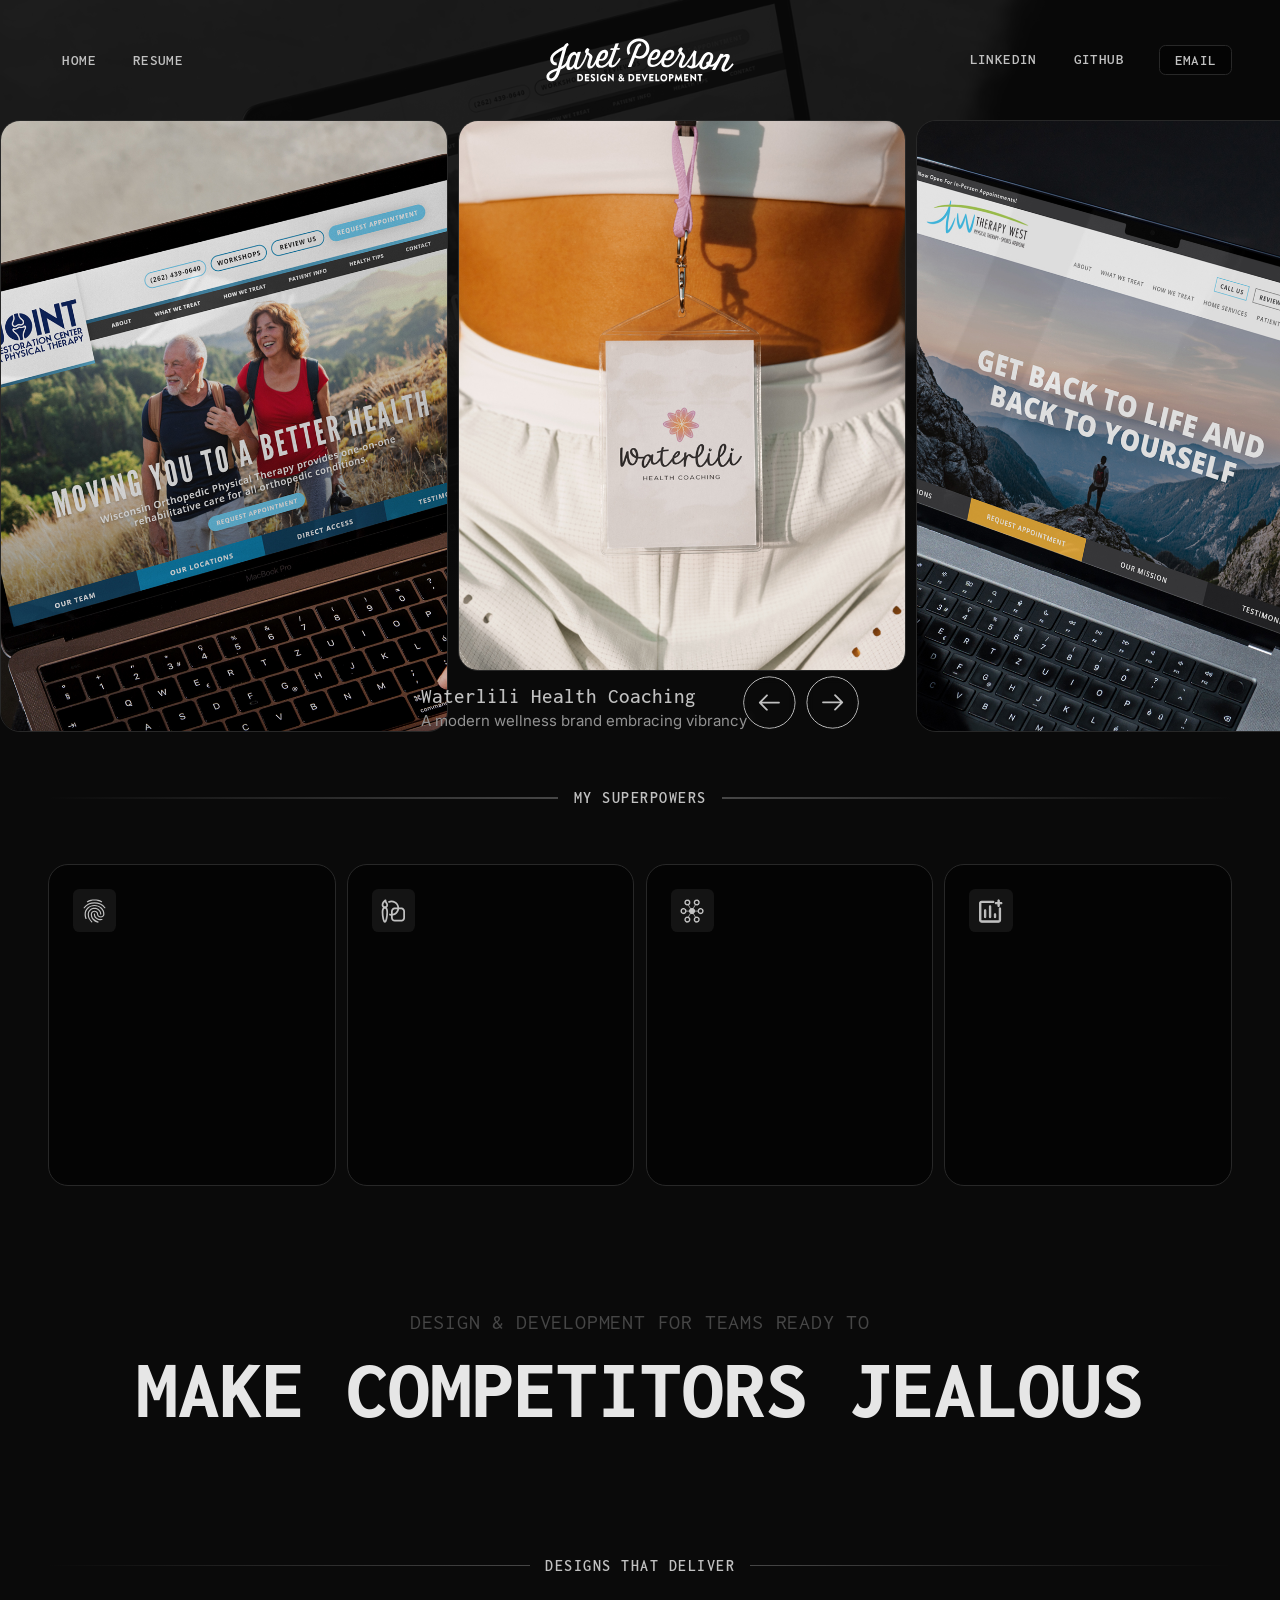
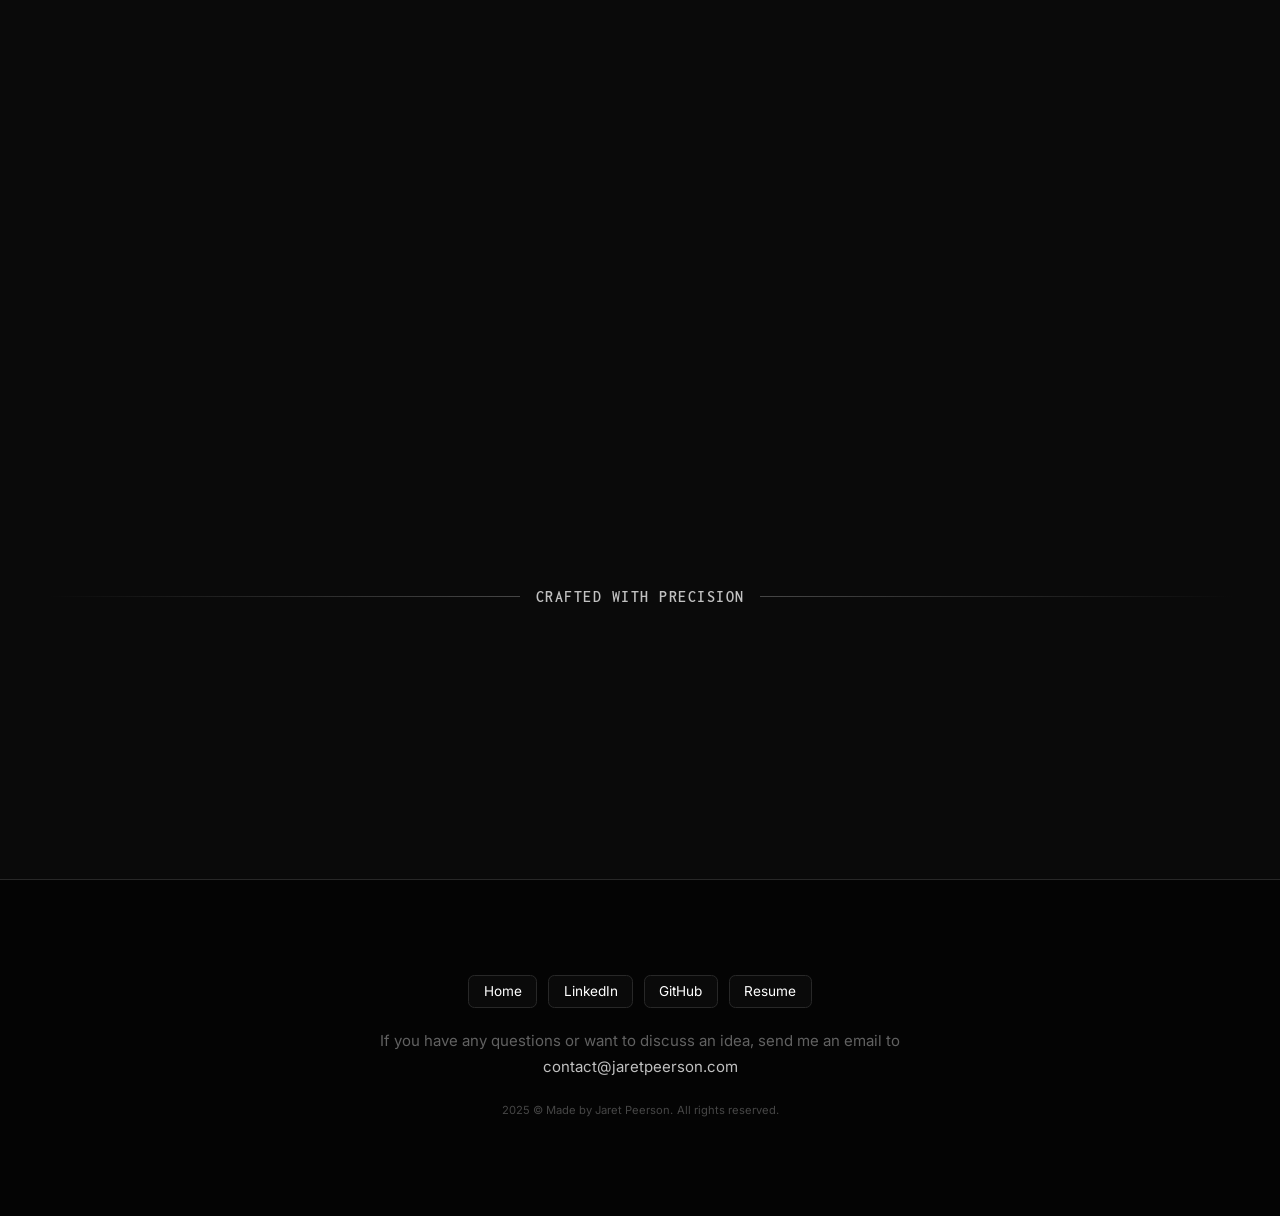
<file: index.html>
<!DOCTYPE html><!--  This site was created in Webflow. https://webflow.com  --><!--  Last Published: Tue Feb 24 2026 16:59:17 GMT+0000 (Coordinated Universal Time)  -->
<html data-wf-page="67d8aaf34e18865a020e48e4" data-wf-site="67d8aaf34e18865a020e48de">
<head>
  <meta charset="utf-8">
  <title>Design &amp; Development by Jaret Peerson</title>
  <meta content="width=device-width, initial-scale=1" name="viewport">
  <meta content="Webflow" name="generator">
  <link href="css/normalize.css" rel="stylesheet" type="text/css">
  <link href="css/webflow.css" rel="stylesheet" type="text/css">
  <link href="css/jarets-portfolio-v4.webflow.css" rel="stylesheet" type="text/css">
  <style>@media (max-width:991px) and (min-width:768px) {html.w-mod-js:not(.w-mod-ix) [data-w-id="6b65f372-4efb-7f6a-f104-8f9667425dfc"] {display:none;width:100vw;height:0px;}html.w-mod-js:not(.w-mod-ix) [data-w-id="a5a15d82-7c76-2c77-df17-9d603f9c5a22"] {opacity:0;-webkit-transform:translate3d(null, -20px, 0) scale3d(1, 1, 1) rotateX(0) rotateY(0) rotateZ(0) skew(0, 0);-moz-transform:translate3d(null, -20px, 0) scale3d(1, 1, 1) rotateX(0) rotateY(0) rotateZ(0) skew(0, 0);-ms-transform:translate3d(null, -20px, 0) scale3d(1, 1, 1) rotateX(0) rotateY(0) rotateZ(0) skew(0, 0);transform:translate3d(null, -20px, 0) scale3d(1, 1, 1) rotateX(0) rotateY(0) rotateZ(0) skew(0, 0);}html.w-mod-js:not(.w-mod-ix) [data-w-id="70f85281-c8c1-6a68-e3d7-8dce0e86618c"] {opacity:0;-webkit-transform:translate3d(null, -20px, 0) scale3d(1, 1, 1) rotateX(0) rotateY(0) rotateZ(0) skew(0, 0);-moz-transform:translate3d(null, -20px, 0) scale3d(1, 1, 1) rotateX(0) rotateY(0) rotateZ(0) skew(0, 0);-ms-transform:translate3d(null, -20px, 0) scale3d(1, 1, 1) rotateX(0) rotateY(0) rotateZ(0) skew(0, 0);transform:translate3d(null, -20px, 0) scale3d(1, 1, 1) rotateX(0) rotateY(0) rotateZ(0) skew(0, 0);}html.w-mod-js:not(.w-mod-ix) [data-w-id="63e8d730-baf9-8ffb-ef8a-da1b67315bc0"] {opacity:0;-webkit-transform:translate3d(null, -20px, 0) scale3d(1, 1, 1) rotateX(0) rotateY(0) rotateZ(0) skew(0, 0);-moz-transform:translate3d(null, -20px, 0) scale3d(1, 1, 1) rotateX(0) rotateY(0) rotateZ(0) skew(0, 0);-ms-transform:translate3d(null, -20px, 0) scale3d(1, 1, 1) rotateX(0) rotateY(0) rotateZ(0) skew(0, 0);transform:translate3d(null, -20px, 0) scale3d(1, 1, 1) rotateX(0) rotateY(0) rotateZ(0) skew(0, 0);}html.w-mod-js:not(.w-mod-ix) [data-w-id="b50bd127-602d-8cf5-675d-a08e29102f1c"] {opacity:0;-webkit-transform:translate3d(null, -20px, 0) scale3d(1, 1, 1) rotateX(0) rotateY(0) rotateZ(0) skew(0, 0);-moz-transform:translate3d(null, -20px, 0) scale3d(1, 1, 1) rotateX(0) rotateY(0) rotateZ(0) skew(0, 0);-ms-transform:translate3d(null, -20px, 0) scale3d(1, 1, 1) rotateX(0) rotateY(0) rotateZ(0) skew(0, 0);transform:translate3d(null, -20px, 0) scale3d(1, 1, 1) rotateX(0) rotateY(0) rotateZ(0) skew(0, 0);}html.w-mod-js:not(.w-mod-ix) [data-w-id="35d1de6b-a2c7-bb7d-41b8-ad80c8bdc08d"] {opacity:0;-webkit-transform:translate3d(null, -20px, 0) scale3d(1, 1, 1) rotateX(0) rotateY(0) rotateZ(0) skew(0, 0);-moz-transform:translate3d(null, -20px, 0) scale3d(1, 1, 1) rotateX(0) rotateY(0) rotateZ(0) skew(0, 0);-ms-transform:translate3d(null, -20px, 0) scale3d(1, 1, 1) rotateX(0) rotateY(0) rotateZ(0) skew(0, 0);transform:translate3d(null, -20px, 0) scale3d(1, 1, 1) rotateX(0) rotateY(0) rotateZ(0) skew(0, 0);}html.w-mod-js:not(.w-mod-ix) [data-w-id="76a4a691-a2e7-88ac-14c5-2759a1ec0266"] {-webkit-transform:translate3d(0, 0px, 0) scale3d(1, 1, 1) rotateX(0deg) rotateY(0deg) rotateZ(0) skew(0, 0);-moz-transform:translate3d(0, 0px, 0) scale3d(1, 1, 1) rotateX(0deg) rotateY(0deg) rotateZ(0) skew(0, 0);-ms-transform:translate3d(0, 0px, 0) scale3d(1, 1, 1) rotateX(0deg) rotateY(0deg) rotateZ(0) skew(0, 0);transform:translate3d(0, 0px, 0) scale3d(1, 1, 1) rotateX(0deg) rotateY(0deg) rotateZ(0) skew(0, 0);transform-style:preserve-3d;}html.w-mod-js:not(.w-mod-ix) [data-w-id="5bef1edd-cf91-d00a-e748-2818e1e23c8a"] {-webkit-transform:translate3d(0, 0px, 0) scale3d(1, 1, 1) rotateX(0deg) rotateY(0deg) rotateZ(0) skew(0, 0);-moz-transform:translate3d(0, 0px, 0) scale3d(1, 1, 1) rotateX(0deg) rotateY(0deg) rotateZ(0) skew(0, 0);-ms-transform:translate3d(0, 0px, 0) scale3d(1, 1, 1) rotateX(0deg) rotateY(0deg) rotateZ(0) skew(0, 0);transform:translate3d(0, 0px, 0) scale3d(1, 1, 1) rotateX(0deg) rotateY(0deg) rotateZ(0) skew(0, 0);transform-style:preserve-3d;}html.w-mod-js:not(.w-mod-ix) [data-w-id="05ae2e23-52ae-af4b-0817-7821b6219ef4"] {opacity:0;-webkit-transform:translate3d(0, -20px, 0) scale3d(1, 1, 1) rotateX(0) rotateY(0) rotateZ(0) skew(0, 0);-moz-transform:translate3d(0, -20px, 0) scale3d(1, 1, 1) rotateX(0) rotateY(0) rotateZ(0) skew(0, 0);-ms-transform:translate3d(0, -20px, 0) scale3d(1, 1, 1) rotateX(0) rotateY(0) rotateZ(0) skew(0, 0);transform:translate3d(0, -20px, 0) scale3d(1, 1, 1) rotateX(0) rotateY(0) rotateZ(0) skew(0, 0);}}@media (max-width:767px) and (min-width:480px) {html.w-mod-js:not(.w-mod-ix) [data-w-id="6b65f372-4efb-7f6a-f104-8f9667425dfc"] {display:none;width:100vw;height:0px;}html.w-mod-js:not(.w-mod-ix) [data-w-id="a5a15d82-7c76-2c77-df17-9d603f9c5a22"] {opacity:0;-webkit-transform:translate3d(null, -20px, 0) scale3d(1, 1, 1) rotateX(0) rotateY(0) rotateZ(0) skew(0, 0);-moz-transform:translate3d(null, -20px, 0) scale3d(1, 1, 1) rotateX(0) rotateY(0) rotateZ(0) skew(0, 0);-ms-transform:translate3d(null, -20px, 0) scale3d(1, 1, 1) rotateX(0) rotateY(0) rotateZ(0) skew(0, 0);transform:translate3d(null, -20px, 0) scale3d(1, 1, 1) rotateX(0) rotateY(0) rotateZ(0) skew(0, 0);}html.w-mod-js:not(.w-mod-ix) [data-w-id="70f85281-c8c1-6a68-e3d7-8dce0e86618c"] {opacity:0;-webkit-transform:translate3d(null, -20px, 0) scale3d(1, 1, 1) rotateX(0) rotateY(0) rotateZ(0) skew(0, 0);-moz-transform:translate3d(null, -20px, 0) scale3d(1, 1, 1) rotateX(0) rotateY(0) rotateZ(0) skew(0, 0);-ms-transform:translate3d(null, -20px, 0) scale3d(1, 1, 1) rotateX(0) rotateY(0) rotateZ(0) skew(0, 0);transform:translate3d(null, -20px, 0) scale3d(1, 1, 1) rotateX(0) rotateY(0) rotateZ(0) skew(0, 0);}html.w-mod-js:not(.w-mod-ix) [data-w-id="63e8d730-baf9-8ffb-ef8a-da1b67315bc0"] {opacity:0;-webkit-transform:translate3d(null, -20px, 0) scale3d(1, 1, 1) rotateX(0) rotateY(0) rotateZ(0) skew(0, 0);-moz-transform:translate3d(null, -20px, 0) scale3d(1, 1, 1) rotateX(0) rotateY(0) rotateZ(0) skew(0, 0);-ms-transform:translate3d(null, -20px, 0) scale3d(1, 1, 1) rotateX(0) rotateY(0) rotateZ(0) skew(0, 0);transform:translate3d(null, -20px, 0) scale3d(1, 1, 1) rotateX(0) rotateY(0) rotateZ(0) skew(0, 0);}html.w-mod-js:not(.w-mod-ix) [data-w-id="b50bd127-602d-8cf5-675d-a08e29102f1c"] {opacity:0;-webkit-transform:translate3d(null, -20px, 0) scale3d(1, 1, 1) rotateX(0) rotateY(0) rotateZ(0) skew(0, 0);-moz-transform:translate3d(null, -20px, 0) scale3d(1, 1, 1) rotateX(0) rotateY(0) rotateZ(0) skew(0, 0);-ms-transform:translate3d(null, -20px, 0) scale3d(1, 1, 1) rotateX(0) rotateY(0) rotateZ(0) skew(0, 0);transform:translate3d(null, -20px, 0) scale3d(1, 1, 1) rotateX(0) rotateY(0) rotateZ(0) skew(0, 0);}html.w-mod-js:not(.w-mod-ix) [data-w-id="35d1de6b-a2c7-bb7d-41b8-ad80c8bdc08d"] {opacity:0;-webkit-transform:translate3d(null, -20px, 0) scale3d(1, 1, 1) rotateX(0) rotateY(0) rotateZ(0) skew(0, 0);-moz-transform:translate3d(null, -20px, 0) scale3d(1, 1, 1) rotateX(0) rotateY(0) rotateZ(0) skew(0, 0);-ms-transform:translate3d(null, -20px, 0) scale3d(1, 1, 1) rotateX(0) rotateY(0) rotateZ(0) skew(0, 0);transform:translate3d(null, -20px, 0) scale3d(1, 1, 1) rotateX(0) rotateY(0) rotateZ(0) skew(0, 0);}html.w-mod-js:not(.w-mod-ix) [data-w-id="76a4a691-a2e7-88ac-14c5-2759a1ec0266"] {-webkit-transform:translate3d(0, 0px, 0) scale3d(1, 1, 1) rotateX(0deg) rotateY(0deg) rotateZ(0) skew(0, 0);-moz-transform:translate3d(0, 0px, 0) scale3d(1, 1, 1) rotateX(0deg) rotateY(0deg) rotateZ(0) skew(0, 0);-ms-transform:translate3d(0, 0px, 0) scale3d(1, 1, 1) rotateX(0deg) rotateY(0deg) rotateZ(0) skew(0, 0);transform:translate3d(0, 0px, 0) scale3d(1, 1, 1) rotateX(0deg) rotateY(0deg) rotateZ(0) skew(0, 0);transform-style:preserve-3d;}html.w-mod-js:not(.w-mod-ix) [data-w-id="5bef1edd-cf91-d00a-e748-2818e1e23c8a"] {-webkit-transform:translate3d(0, 0px, 0) scale3d(1, 1, 1) rotateX(0deg) rotateY(0deg) rotateZ(0) skew(0, 0);-moz-transform:translate3d(0, 0px, 0) scale3d(1, 1, 1) rotateX(0deg) rotateY(0deg) rotateZ(0) skew(0, 0);-ms-transform:translate3d(0, 0px, 0) scale3d(1, 1, 1) rotateX(0deg) rotateY(0deg) rotateZ(0) skew(0, 0);transform:translate3d(0, 0px, 0) scale3d(1, 1, 1) rotateX(0deg) rotateY(0deg) rotateZ(0) skew(0, 0);transform-style:preserve-3d;}html.w-mod-js:not(.w-mod-ix) [data-w-id="05ae2e23-52ae-af4b-0817-7821b6219ef4"] {opacity:0;-webkit-transform:translate3d(0, -20px, 0) scale3d(1, 1, 1) rotateX(0) rotateY(0) rotateZ(0) skew(0, 0);-moz-transform:translate3d(0, -20px, 0) scale3d(1, 1, 1) rotateX(0) rotateY(0) rotateZ(0) skew(0, 0);-ms-transform:translate3d(0, -20px, 0) scale3d(1, 1, 1) rotateX(0) rotateY(0) rotateZ(0) skew(0, 0);transform:translate3d(0, -20px, 0) scale3d(1, 1, 1) rotateX(0) rotateY(0) rotateZ(0) skew(0, 0);}}@media (max-width:479px) {html.w-mod-js:not(.w-mod-ix) [data-w-id="6b65f372-4efb-7f6a-f104-8f9667425dfc"] {display:none;width:100vw;height:0px;}html.w-mod-js:not(.w-mod-ix) [data-w-id="a5a15d82-7c76-2c77-df17-9d603f9c5a22"] {opacity:0;-webkit-transform:translate3d(null, -20px, 0) scale3d(1, 1, 1) rotateX(0) rotateY(0) rotateZ(0) skew(0, 0);-moz-transform:translate3d(null, -20px, 0) scale3d(1, 1, 1) rotateX(0) rotateY(0) rotateZ(0) skew(0, 0);-ms-transform:translate3d(null, -20px, 0) scale3d(1, 1, 1) rotateX(0) rotateY(0) rotateZ(0) skew(0, 0);transform:translate3d(null, -20px, 0) scale3d(1, 1, 1) rotateX(0) rotateY(0) rotateZ(0) skew(0, 0);}html.w-mod-js:not(.w-mod-ix) [data-w-id="70f85281-c8c1-6a68-e3d7-8dce0e86618c"] {opacity:0;-webkit-transform:translate3d(null, -20px, 0) scale3d(1, 1, 1) rotateX(0) rotateY(0) rotateZ(0) skew(0, 0);-moz-transform:translate3d(null, -20px, 0) scale3d(1, 1, 1) rotateX(0) rotateY(0) rotateZ(0) skew(0, 0);-ms-transform:translate3d(null, -20px, 0) scale3d(1, 1, 1) rotateX(0) rotateY(0) rotateZ(0) skew(0, 0);transform:translate3d(null, -20px, 0) scale3d(1, 1, 1) rotateX(0) rotateY(0) rotateZ(0) skew(0, 0);}html.w-mod-js:not(.w-mod-ix) [data-w-id="63e8d730-baf9-8ffb-ef8a-da1b67315bc0"] {opacity:0;-webkit-transform:translate3d(null, -20px, 0) scale3d(1, 1, 1) rotateX(0) rotateY(0) rotateZ(0) skew(0, 0);-moz-transform:translate3d(null, -20px, 0) scale3d(1, 1, 1) rotateX(0) rotateY(0) rotateZ(0) skew(0, 0);-ms-transform:translate3d(null, -20px, 0) scale3d(1, 1, 1) rotateX(0) rotateY(0) rotateZ(0) skew(0, 0);transform:translate3d(null, -20px, 0) scale3d(1, 1, 1) rotateX(0) rotateY(0) rotateZ(0) skew(0, 0);}html.w-mod-js:not(.w-mod-ix) [data-w-id="b50bd127-602d-8cf5-675d-a08e29102f1c"] {opacity:0;-webkit-transform:translate3d(null, -20px, 0) scale3d(1, 1, 1) rotateX(0) rotateY(0) rotateZ(0) skew(0, 0);-moz-transform:translate3d(null, -20px, 0) scale3d(1, 1, 1) rotateX(0) rotateY(0) rotateZ(0) skew(0, 0);-ms-transform:translate3d(null, -20px, 0) scale3d(1, 1, 1) rotateX(0) rotateY(0) rotateZ(0) skew(0, 0);transform:translate3d(null, -20px, 0) scale3d(1, 1, 1) rotateX(0) rotateY(0) rotateZ(0) skew(0, 0);}html.w-mod-js:not(.w-mod-ix) [data-w-id="35d1de6b-a2c7-bb7d-41b8-ad80c8bdc08d"] {opacity:0;-webkit-transform:translate3d(null, -20px, 0) scale3d(1, 1, 1) rotateX(0) rotateY(0) rotateZ(0) skew(0, 0);-moz-transform:translate3d(null, -20px, 0) scale3d(1, 1, 1) rotateX(0) rotateY(0) rotateZ(0) skew(0, 0);-ms-transform:translate3d(null, -20px, 0) scale3d(1, 1, 1) rotateX(0) rotateY(0) rotateZ(0) skew(0, 0);transform:translate3d(null, -20px, 0) scale3d(1, 1, 1) rotateX(0) rotateY(0) rotateZ(0) skew(0, 0);}html.w-mod-js:not(.w-mod-ix) [data-w-id="76a4a691-a2e7-88ac-14c5-2759a1ec0266"] {-webkit-transform:translate3d(0, 0px, 0) scale3d(1, 1, 1) rotateX(0deg) rotateY(0deg) rotateZ(0) skew(0, 0);-moz-transform:translate3d(0, 0px, 0) scale3d(1, 1, 1) rotateX(0deg) rotateY(0deg) rotateZ(0) skew(0, 0);-ms-transform:translate3d(0, 0px, 0) scale3d(1, 1, 1) rotateX(0deg) rotateY(0deg) rotateZ(0) skew(0, 0);transform:translate3d(0, 0px, 0) scale3d(1, 1, 1) rotateX(0deg) rotateY(0deg) rotateZ(0) skew(0, 0);transform-style:preserve-3d;}html.w-mod-js:not(.w-mod-ix) [data-w-id="5bef1edd-cf91-d00a-e748-2818e1e23c8a"] {-webkit-transform:translate3d(0, 0px, 0) scale3d(1, 1, 1) rotateX(0deg) rotateY(0deg) rotateZ(0) skew(0, 0);-moz-transform:translate3d(0, 0px, 0) scale3d(1, 1, 1) rotateX(0deg) rotateY(0deg) rotateZ(0) skew(0, 0);-ms-transform:translate3d(0, 0px, 0) scale3d(1, 1, 1) rotateX(0deg) rotateY(0deg) rotateZ(0) skew(0, 0);transform:translate3d(0, 0px, 0) scale3d(1, 1, 1) rotateX(0deg) rotateY(0deg) rotateZ(0) skew(0, 0);transform-style:preserve-3d;}html.w-mod-js:not(.w-mod-ix) [data-w-id="05ae2e23-52ae-af4b-0817-7821b6219ef4"] {opacity:0;-webkit-transform:translate3d(0, -20px, 0) scale3d(1, 1, 1) rotateX(0) rotateY(0) rotateZ(0) skew(0, 0);-moz-transform:translate3d(0, -20px, 0) scale3d(1, 1, 1) rotateX(0) rotateY(0) rotateZ(0) skew(0, 0);-ms-transform:translate3d(0, -20px, 0) scale3d(1, 1, 1) rotateX(0) rotateY(0) rotateZ(0) skew(0, 0);transform:translate3d(0, -20px, 0) scale3d(1, 1, 1) rotateX(0) rotateY(0) rotateZ(0) skew(0, 0);}}</style>
  <link href="https://fonts.googleapis.com" rel="preconnect">
  <link href="https://fonts.gstatic.com" rel="preconnect" crossorigin="anonymous">
  <script type="text/javascript">!function(o,c){var n=c.documentElement,t=" w-mod-";n.className+=t+"js",("ontouchstart"in o||o.DocumentTouch&&c instanceof DocumentTouch)&&(n.className+=t+"touch")}(window,document);</script>
  <link href="images/favicon.png" rel="shortcut icon" type="image/x-icon">
  <link href="images/webclip.png" rel="apple-touch-icon">
  <script async="" src="https://www.googletagmanager.com/gtag/js?id=G-2CV6S5391K"></script>
  <script type="text/javascript">window.dataLayer = window.dataLayer || [];function gtag(){dataLayer.push(arguments);}gtag('set', 'developer_id.dZGVlNj', true);gtag('js', new Date());gtag('config', 'G-2CV6S5391K');</script>
  <link href="https://fonts.googleapis.com/css2?family=Inconsolata:wght@400;500;600;700;800&family=Inter:wght@300;400;500;600;700&display=swap" rel="stylesheet">
  <style>
  html, body {
    overflow-x: hidden !important;
    width: 100%;
  }
</style>
</head>
<body class="body">
  <div class="w-embed">
    <style>
a {
	color: inherit;
  text-decoration: none;
}
button {
	background-color: unset;
  padding: unset;
  text-align: inherit;
}
.nav-btn span {
  position: relative;
  z-index: 1;
}
.btn-fill {
  clip-path: circle(0% at 50% 50%);
  z-index: 0;
}
.conic-gradient {
  background: conic-gradient(
    #282828 0deg 270deg,
    #464646
  );
}
.rotating-text-heading .dud {
  display: inline; /* allow characters to wrap naturally */
  opacity: 0.3;
  transform: scale(0.9);
}
@media screen and (max-width: 479px) {
  .rotating-text-heading {
    max-width: 14ch; /* adjust based on your desired mobile line length */
  }
}
  .scramble-on-hover {
    cursor: pointer;
    display: inline-block;
    position: relative;
    white-space: pre; /* preserve spaces */
  }
  .scramble-char {
    display: inline-block;
  }
  .tech-stack-mouse-animation-image {
    width: 1px;
    height: 1px;
    top: 0;
    left: 0;
    position: absolute;
    visibility: hidden;
    pointer-events: none;
}
</style>
  </div>
  <div class="hero-background">
    <div class="hero-gradient"></div><img src="images/Joint-Restoration-Macbook-Pro-DD-E03-Mockup-background-web.webp" loading="eager" fetchpriority="high" sizes="100vw" srcset="images/Joint-Restoration-Macbook-Pro-DD-E03-Mockup-background-web-p-500.webp 500w, images/Joint-Restoration-Macbook-Pro-DD-E03-Mockup-background-web-p-800.webp 800w, images/Joint-Restoration-Macbook-Pro-DD-E03-Mockup-background-web-p-1080.webp 1080w, images/Joint-Restoration-Macbook-Pro-DD-E03-Mockup-background-web.webp 1600w" alt="Background image of Joint Restoration Center website." class="image-background">
  </div>
  <div data-w-id="6b65f372-4efb-7f6a-f104-8f9667425dfc" class="nav-menu-full">
    <div class="nav-menu-full-contain">
      <div class="nav-menu-full-items">
        <a data-w-id="a5a15d82-7c76-2c77-df17-9d603f9c5a22" href="index.html" aria-current="page" class="nav-menu-full-link-1 w--current">Home</a>
        <a data-w-id="70f85281-c8c1-6a68-e3d7-8dce0e86618c" href="#" class="nav-menu-full-link-2">Case Studies</a>
        <a data-w-id="63e8d730-baf9-8ffb-ef8a-da1b67315bc0" href="documents/Jaret_Peerson_Resume_2026.pdf" target="_blank" class="nav-menu-full-link-3">Resume</a>
        <a data-w-id="b50bd127-602d-8cf5-675d-a08e29102f1c" href="https://www.linkedin.com/in/jaret-peerson/" target="_blank" class="nav-menu-full-link-4">LinkedIn</a>
        <a data-w-id="05ae2e23-52ae-af4b-0817-7821b6219ef4" href="https://github.com/jaretpeerson" target="_blank" class="nav-menu-full-link-6">GitHub</a>
        <a data-w-id="35d1de6b-a2c7-bb7d-41b8-ad80c8bdc08d" href="mailto:contact@jaretpeerson.com?subject=Re%3A%20Site%20Inquiry" class="nav-menu-full-link-5">Email</a>
      </div>
    </div>
    <div class="nav-menu-full-main-bg"></div>
  </div>
  <div data-w-id="6dea3d26-bea4-eca7-4191-0bcb89c49ec8" class="nav-hamburger-button">
    <div data-w-id="76a4a691-a2e7-88ac-14c5-2759a1ec0266" class="nav-hamburger-line-top"></div>
    <div data-w-id="5bef1edd-cf91-d00a-e748-2818e1e23c8a" class="nav-hamburger-line-bottom"></div>
  </div>
  <div class="max-width-wrapper">
    <div data-animation="default" data-collapse="medium" data-duration="400" data-easing="ease" data-easing2="ease" role="banner" class="navbar w-nav">
      <nav role="navigation" class="nav-left w-nav-menu">
        <a href="index.html" aria-current="page" class="nav-item scramble-on-hover w-nav-link w--current">Home</a>
        <a href="#" class="nav-item scramble-on-hover case-studies w-nav-link">Case Studies</a>
        <a href="documents/Jaret_Peerson_Resume_2026.pdf" target="_blank" class="nav-item scramble-on-hover w-nav-link">Resume</a>
      </nav>
      <nav role="navigation" class="nav-right w-nav-menu">
        <a href="https://www.linkedin.com/in/jaret-peerson/" target="_blank" class="nav-item scramble-on-hover w-nav-link">Linkedin</a>
        <a href="https://github.com/jaretpeerson" target="_blank" class="nav-item scramble-on-hover w-nav-link">GitHub</a>
        <a href="mailto:contact@jaretpeerson.com?subject=Re%3A%20Site%20Inquiry" class="nav-item with-border scramble-on-hover w-nav-link">Email</a>
      </nav>
      <a href="index.html" aria-current="page" class="link-block w-inline-block w--current"><img src="images/JaretPeerson_Logo_2026-White.svg" loading="lazy" alt="Logo for Jaret Peerson Design and Development" class="image-5"></a>
    </div>
  </div>
  <div class="carousel-wrapper">
    <div class="carousel-nav-wrapper">
      <div class="container-arrows">
        <div class="nav-btn prev"><img src="images/Circle-Arrow-Icon.svg" loading="lazy" alt="Circle Arrow Icon" class="arrow-img-prev">
          <div class="btn-fill"></div>
        </div>
        <div class="nav-btn next"><img src="images/Circle-Arrow-Icon.svg" loading="lazy" alt="Circle Arrow Icon" class="arrow-img-next">
          <div class="btn-fill"></div>
        </div>
      </div>
      <div class="carousel-info">
        <h2 class="carousel-title">Waterlili Health Coaching</h2>
        <p class="carousel-description">A modern wellness brand embracing vibrancy</p>
      </div>
    </div>
    <div class="carousel-track">
      <div class="carousel-item"><img src="images/Joint-Restoration-Macbook-Pro-DD-E03-Mockup_web.webp" loading="lazy" sizes="100vw" srcset="images/Joint-Restoration-Macbook-Pro-DD-E03-Mockup_web-p-500.webp 500w, images/Joint-Restoration-Macbook-Pro-DD-E03-Mockup_web-p-800.webp 800w, images/Joint-Restoration-Macbook-Pro-DD-E03-Mockup_web-p-1080.webp 1080w, images/Joint-Restoration-Macbook-Pro-DD-E03-Mockup_web.webp 1400w" alt="A laptop screen showing the homepage of Joint Restoration Center &amp; Physical Therapy. The site features a large image of an older couple hiking, with bold white text reading “Moving You to a Better Health.” Navigation options and call-to-action buttons are visible at the top and bottom of the screen." class="carousel-image"></div>
      <div class="carousel-item active"><img src="images/MM_Badge_BD-SPRT-01-Waterlili-2-web.webp" loading="lazy" sizes="100vw" srcset="images/MM_Badge_BD-SPRT-01-Waterlili-2-web-p-500.webp 500w, images/MM_Badge_BD-SPRT-01-Waterlili-2-web-p-800.webp 800w, images/MM_Badge_BD-SPRT-01-Waterlili-2-web-p-1080.webp 1080w, images/MM_Badge_BD-SPRT-01-Waterlili-2-web.webp 1400w" alt="Close-up of a lanyard badge for Waterlili Health Coaching resting against the waist of a woman dressed in white athletic wear. The badge features a colorful lotus-style logo and brand name, with the person seated cross-legged in a relaxed pose." class="carousel-image"></div>
      <div class="carousel-item"><img src="images/MM_Laptop_LT-BEA-02-copy-2-web.webp" loading="lazy" sizes="100vw" srcset="images/MM_Laptop_LT-BEA-02-copy-2-web-p-500.webp 500w, images/MM_Laptop_LT-BEA-02-copy-2-web-p-800.webp 800w, images/MM_Laptop_LT-BEA-02-copy-2-web-p-1080.webp 1080w, images/MM_Laptop_LT-BEA-02-copy-2-web.webp 1400w" alt="Laptop screen showing the homepage of Therapy West Physical Therapy. The page features a large hero image of a hiker standing on a mountain ridge with bold white text saying “Get Back to Life and Back to Yourself.” Navigation links and call-to-action buttons are visible at the top and bottom of the page." class="carousel-image"></div>
      <div class="carousel-item"><img src="images/FORMAT_EDEN_IPAD_01-copy-2-web.webp" loading="lazy" sizes="100vw" srcset="images/FORMAT_EDEN_IPAD_01-copy-2-web-p-500.webp 500w, images/FORMAT_EDEN_IPAD_01-copy-2-web-p-800.webp 800w, images/FORMAT_EDEN_IPAD_01-copy-2-web-p-1080.webp 1080w, images/FORMAT_EDEN_IPAD_01-copy-2-web.webp 1400w" alt="A tablet resting on a tree stump, displaying the Amber Hill Therapy Centers website. The page invites users to schedule an evaluation and features several photos of people engaged in physical therapy exercises. The top navigation bar includes links for scheduling, locations, and services." class="carousel-image"></div>
      <div class="carousel-item"><img src="images/Bendito_Mockup-OTv1-iPhone-02-web.webp" loading="lazy" sizes="100vw" srcset="images/Bendito_Mockup-OTv1-iPhone-02-web-p-500.webp 500w, images/Bendito_Mockup-OTv1-iPhone-02-web-p-800.webp 800w, images/Bendito_Mockup-OTv1-iPhone-02-web-p-1080.webp 1080w, images/Bendito_Mockup-OTv1-iPhone-02-web.webp 1400w" alt="A hand holding a smartphone displaying the Joint Restoration Center &amp; Physical Therapy’s Health &amp; Wellness Newsletter. The screen shows a bold headline, a “Request Appointment” button, and a preview of an article titled “The Impact of a Shoulder Injury.”" class="carousel-image"></div>
      <div class="carousel-item"><img src="images/FORMAT_EDEN_02_BUSINESSCARD_07-waterlili-web.webp" loading="lazy" sizes="100vw" srcset="images/FORMAT_EDEN_02_BUSINESSCARD_07-waterlili-web-p-500.webp 500w, images/FORMAT_EDEN_02_BUSINESSCARD_07-waterlili-web-p-800.webp 800w, images/FORMAT_EDEN_02_BUSINESSCARD_07-waterlili-web-p-1080.webp 1080w, images/FORMAT_EDEN_02_BUSINESSCARD_07-waterlili-web.webp 1400w" alt="A textured business card for Lili Maxwell, Health Coach, resting on large green leaves. The card features her contact information and a colorful overlapping flower logo in the top right corner." class="carousel-image"></div>
      <div class="carousel-item"><img src="images/MM_Tablet_TB-CRT2-07-Joint-Restoration-Social-Series-Mock-Up-web2.webp" loading="lazy" sizes="100vw" srcset="images/MM_Tablet_TB-CRT2-07-Joint-Restoration-Social-Series-Mock-Up-web2-p-500.webp 500w, images/MM_Tablet_TB-CRT2-07-Joint-Restoration-Social-Series-Mock-Up-web2-p-800.webp 800w, images/MM_Tablet_TB-CRT2-07-Joint-Restoration-Social-Series-Mock-Up-web2-p-1080.webp 1080w, images/MM_Tablet_TB-CRT2-07-Joint-Restoration-Social-Series-Mock-Up-web2.webp 1400w" alt="Tablet screen showing a grid of social media posts from Joint Restoration Center. The posts include health tips, community events, lighthearted content like a mummy music joke, information on injury prevention, sports therapy, ultrasound services, and child speech therapy. The design features a navy and blue color scheme with photography and bold typography." class="carousel-image"></div>
    </div>
  </div>
  <div class="max-width-wrapper">
    <div class="mobile-slider-wrapper">
      <div data-delay="2000" data-animation="fade" class="mobile-slider w-slider" data-autoplay="true" data-easing="ease" data-hide-arrows="false" data-disable-swipe="false" data-autoplay-limit="0" data-nav-spacing="3" data-duration="500" data-infinite="true">
        <div class="mask w-slider-mask">
          <div data-paragraph="A welcoming site built for patient trust" data-heading="Joint Restoration Center" class="slide-1 w-slide"></div>
          <div data-paragraph="A modern wellness brand embracing vibrancy" data-heading="Waterlili Health Coaching" class="slide-2 w-slide"></div>
          <div data-paragraph="A site that embodies the path to recovery" data-heading="Therapy West" class="slide-3 w-slide"></div>
          <div data-paragraph="A vibrant careers page to attract top talent" data-heading="Amber Hill" class="slide-4 w-slide"></div>
          <div data-paragraph="Helpful health tips, right at user&#x27;s fingertips" data-heading="Joint Restoration Center" class="slide-7 w-slide"></div>
          <div data-paragraph="Business cards that reflect mindful simplicity" data-heading="Waterlili Health Coaching" class="slide-5 w-slide"></div>
          <div data-paragraph="Educational content designed to engage" data-heading="Joint Restoration Center" class="slide-6 w-slide"></div>
        </div>
        <div class="w-slider-arrow-left">
          <div class="icon w-icon-slider-left"></div>
        </div>
        <div class="w-slider-arrow-right">
          <div class="icon-2 w-icon-slider-right"></div>
        </div>
        <div class="slide-nav w-slider-nav w-round"></div>
      </div>
      <div class="mobile-slider-info">
        <h2 class="mobile-slider-info-heading">Heading</h2>
        <p class="mobile-slider-info-paragraph">Lorem ipsum dolor sit amet, consectetur adipiscing elit. </p>
      </div>
    </div>
    <div class="supepowers-wrapper">
      <div data-w-id="805d2c1b-88ae-c2e3-b226-b1eea0a4a242" class="section-title">
        <div class="gradient-line-left"></div>
        <div class="section-header scramble-on-hover">My Superpowers</div>
        <div class="gradient-line-right"></div>
      </div>
      <div class="superpowers-grid">
        <div data-w-id="ae9b20af-02da-c527-87ed-7fb73ef43b6c" class="superpowers-box">
          <div class="superpowers-icon-background"><img src="images/fingerprint.svg" loading="lazy" alt="Fingerprint icon" class="superpowers-icon"></div>
          <div data-w-id="df826c9d-8e3a-69ea-7ba1-90633f360e0b" style="opacity:0;-webkit-transform:translate3d(0, 20px, 0) scale3d(1, 1, 1) rotateX(0) rotateY(0) rotateZ(0) skew(0, 0);-moz-transform:translate3d(0, 20px, 0) scale3d(1, 1, 1) rotateX(0) rotateY(0) rotateZ(0) skew(0, 0);-ms-transform:translate3d(0, 20px, 0) scale3d(1, 1, 1) rotateX(0) rotateY(0) rotateZ(0) skew(0, 0);transform:translate3d(0, 20px, 0) scale3d(1, 1, 1) rotateX(0) rotateY(0) rotateZ(0) skew(0, 0)" class="superpowers-info">
            <h1 class="superpowers-heading">Brand Identity</h1>
            <p class="superpowers-text">Magnetic branding packages, including logos, typography, color palettes, and voice, built for lasting recognition.</p>
          </div>
        </div>
        <div class="superpowers-box">
          <div class="superpowers-icon-background"><img src="images/design-tools.svg" loading="lazy" alt="Arts icon" class="superpowers-icon"></div>
          <div data-w-id="f0b1350d-9c41-2237-f8f3-b354372947c0" style="opacity:0;-webkit-transform:translate3d(0, 20px, 0) scale3d(1, 1, 1) rotateX(0) rotateY(0) rotateZ(0) skew(0, 0);-moz-transform:translate3d(0, 20px, 0) scale3d(1, 1, 1) rotateX(0) rotateY(0) rotateZ(0) skew(0, 0);-ms-transform:translate3d(0, 20px, 0) scale3d(1, 1, 1) rotateX(0) rotateY(0) rotateZ(0) skew(0, 0);transform:translate3d(0, 20px, 0) scale3d(1, 1, 1) rotateX(0) rotateY(0) rotateZ(0) skew(0, 0)" class="superpowers-info">
            <h1 class="superpowers-heading">Front-End Design</h1>
            <p class="superpowers-text">Engaging websites, templates, and design systems that enhance usability, streamline workflows, and retain consistency.</p>
          </div>
        </div>
        <div class="superpowers-box">
          <div class="superpowers-icon-background"><img src="images/network.svg" loading="lazy" alt="Network icon" class="superpowers-icon"></div>
          <div data-w-id="0c9fed5e-0510-17b2-6655-2f3be2a37138" style="opacity:0;-webkit-transform:translate3d(0, 20px, 0) scale3d(1, 1, 1) rotateX(0) rotateY(0) rotateZ(0) skew(0, 0);-moz-transform:translate3d(0, 20px, 0) scale3d(1, 1, 1) rotateX(0) rotateY(0) rotateZ(0) skew(0, 0);-ms-transform:translate3d(0, 20px, 0) scale3d(1, 1, 1) rotateX(0) rotateY(0) rotateZ(0) skew(0, 0);transform:translate3d(0, 20px, 0) scale3d(1, 1, 1) rotateX(0) rotateY(0) rotateZ(0) skew(0, 0)" class="superpowers-info">
            <h1 class="superpowers-heading">Marketing Campaigns</h1>
            <p class="superpowers-text">Print, digital, and social campaigns that drive engagement, generate leads, and amplify brand visibility.</p>
          </div>
        </div>
        <div class="superpowers-box">
          <div class="superpowers-icon-background"><img src="images/chart.svg" loading="lazy" alt="Graphs icon" class="superpowers-icon"></div>
          <div data-w-id="4e81ac4c-c717-5f37-4986-77aa59c29953" style="opacity:0;-webkit-transform:translate3d(0, 20px, 0) scale3d(1, 1, 1) rotateX(0) rotateY(0) rotateZ(0) skew(0, 0);-moz-transform:translate3d(0, 20px, 0) scale3d(1, 1, 1) rotateX(0) rotateY(0) rotateZ(0) skew(0, 0);-ms-transform:translate3d(0, 20px, 0) scale3d(1, 1, 1) rotateX(0) rotateY(0) rotateZ(0) skew(0, 0);transform:translate3d(0, 20px, 0) scale3d(1, 1, 1) rotateX(0) rotateY(0) rotateZ(0) skew(0, 0)" class="superpowers-info">
            <h1 class="superpowers-heading">Performance Tracking</h1>
            <p class="superpowers-text">Dashboards, insights, and A/B testing that track engagement, predict trends, and maximize conversion rates.</p>
          </div>
        </div>
      </div>
    </div>
    <div class="rotating-text-wrapper">
      <div class="rotating-text-accent">Design &amp; Development FOR TEAMS READY TO</div>
      <h1 class="rotating-text-heading">Make Competitors Jealous</h1>
    </div>
    <div class="rotating-text-wrapper-mobile">
      <div class="rotating-text-accent">Design &amp; Development FOR TEAMS READY TO</div>
      <h1 class="rotating-text-heading-mobile">Make<br>Competitors<br>Jealous</h1>
    </div>
    <div class="case-studies-grid-wrapper">
      <div class="section-title">
        <div class="gradient-line-left"></div>
        <div class="section-header scramble-on-hover">Designs That Deliver</div>
        <div class="gradient-line-right"></div>
      </div>
      <div class="case-studies-grid">
        <div data-w-id="8afb1021-0128-d24a-b570-a486e77f544f" style="opacity:0;-webkit-transform:translate3d(0, 20px, 0) scale3d(1, 1, 1) rotateX(0) rotateY(0) rotateZ(0) skew(0, 0);-moz-transform:translate3d(0, 20px, 0) scale3d(1, 1, 1) rotateX(0) rotateY(0) rotateZ(0) skew(0, 0);-ms-transform:translate3d(0, 20px, 0) scale3d(1, 1, 1) rotateX(0) rotateY(0) rotateZ(0) skew(0, 0);transform:translate3d(0, 20px, 0) scale3d(1, 1, 1) rotateX(0) rotateY(0) rotateZ(0) skew(0, 0)" class="case-studies-box">
          <div data-delay="4000" data-animation="fade" class="case-study-slider mask-2 w-slider" data-autoplay="false" data-easing="ease" data-hide-arrows="false" data-disable-swipe="false" data-autoplay-limit="0" data-nav-spacing="3" data-duration="500" data-infinite="true">
            <div class="mask-2 w-slider-mask">
              <div class="slide-8 w-slide"></div>
              <div class="slide-9 w-slide"></div>
              <div class="slide-10 w-slide"></div>
              <div class="slide-11 w-slide"></div>
              <div class="slide-12 w-slide"></div>
            </div>
            <div class="w-slider-arrow-left">
              <div class="icon-3 w-icon-slider-left"></div>
            </div>
            <div class="w-slider-arrow-right">
              <div class="icon-4 w-icon-slider-right"></div>
            </div>
            <div class="slide-nav-2 w-slider-nav w-round"></div>
          </div>
          <div class="case-studies-info">
            <h1 class="case-study-heading">Joint Restoration Center</h1>
            <p class="case-study-text">Designed marketing campaigns across web, social, print, and email, simplifying medical messaging to boost engagement.</p>
            <a href="joint-restoration-center.html" class="case-study-button w-button">View Case Study</a>
          </div>
        </div>
        <div data-w-id="754489f3-cdfe-6a83-5f7e-227b97f1fd27" style="opacity:0;-webkit-transform:translate3d(0, 20px, 0) scale3d(1, 1, 1) rotateX(0) rotateY(0) rotateZ(0) skew(0, 0);-moz-transform:translate3d(0, 20px, 0) scale3d(1, 1, 1) rotateX(0) rotateY(0) rotateZ(0) skew(0, 0);-ms-transform:translate3d(0, 20px, 0) scale3d(1, 1, 1) rotateX(0) rotateY(0) rotateZ(0) skew(0, 0);transform:translate3d(0, 20px, 0) scale3d(1, 1, 1) rotateX(0) rotateY(0) rotateZ(0) skew(0, 0)" class="case-studies-box">
          <div data-delay="4000" data-animation="fade" class="case-study-slider mask-2 w-slider" data-autoplay="false" data-easing="ease" data-hide-arrows="false" data-disable-swipe="false" data-autoplay-limit="0" data-nav-spacing="3" data-duration="500" data-infinite="true">
            <div class="mask-2 w-slider-mask">
              <div class="slide-20 w-slide"></div>
              <div class="slide-23 w-slide"></div>
              <div class="slide-24 w-slide"></div>
              <div class="slide-25 w-slide"></div>
              <div class="slide-26 w-slide"></div>
            </div>
            <div class="w-slider-arrow-left">
              <div class="icon-3 w-icon-slider-left"></div>
            </div>
            <div class="w-slider-arrow-right">
              <div class="icon-4 w-icon-slider-right"></div>
            </div>
            <div class="slide-nav-2 w-slider-nav w-round"></div>
          </div>
          <div class="case-studies-info">
            <h1 class="case-study-heading">Waterlili Health Coaching</h1>
            <p class="case-study-text">Developed a cohesive brand identity helping the brand build trust and stand out in the competitive health coaching space.</p>
            <a href="waterlili-health-coaching.html" class="case-study-button w-button">View Case Study</a>
          </div>
        </div>
        <div data-w-id="dcc58bd8-34e7-12e5-35b0-a193609e1db0" style="opacity:0;-webkit-transform:translate3d(0, 20px, 0) scale3d(1, 1, 1) rotateX(0) rotateY(0) rotateZ(0) skew(0, 0);-moz-transform:translate3d(0, 20px, 0) scale3d(1, 1, 1) rotateX(0) rotateY(0) rotateZ(0) skew(0, 0);-ms-transform:translate3d(0, 20px, 0) scale3d(1, 1, 1) rotateX(0) rotateY(0) rotateZ(0) skew(0, 0);transform:translate3d(0, 20px, 0) scale3d(1, 1, 1) rotateX(0) rotateY(0) rotateZ(0) skew(0, 0)" class="case-studies-box">
          <div data-delay="4000" data-animation="fade" class="case-study-slider mask-2 w-slider" data-autoplay="false" data-easing="ease" data-hide-arrows="false" data-disable-swipe="false" data-autoplay-limit="0" data-nav-spacing="3" data-duration="500" data-infinite="true">
            <div class="mask-2 w-slider-mask">
              <div class="slide-15 w-slide"></div>
              <div class="slide-27 w-slide"></div>
              <div class="slide-28 w-slide"></div>
              <div class="slide-29 w-slide"></div>
              <div class="slide-30 w-slide"></div>
            </div>
            <div class="w-slider-arrow-left">
              <div class="icon-3 w-icon-slider-left"></div>
            </div>
            <div class="w-slider-arrow-right">
              <div class="icon-4 w-icon-slider-right"></div>
            </div>
            <div class="slide-nav-2 w-slider-nav w-round"></div>
          </div>
          <div class="case-studies-info">
            <h1 class="case-study-heading">Therapy West</h1>
            <p class="case-study-text">Led marketing design for seven Utah locations, delivering a nature-inspired website, print campaigns, and digital assets.</p>
            <a href="therapy-west.html" class="case-study-button w-button">View Case Study</a>
          </div>
        </div>
      </div>
    </div>
  </div>
  <div class="tech-stack-section">
    <div class="tech-stack-gradient-top"></div>
    <div class="tech-stack-mouse-animation-medias"><img src="images/adobe-icon.svg" loading="lazy" alt="Adobe icon" class="tech-stack-mouse-animation-image"><img src="images/figma-icon.svg" loading="lazy" alt="Figma icon" class="tech-stack-mouse-animation-image"><img src="images/webflow-icon.svg" loading="lazy" alt="Webflow icon" class="tech-stack-mouse-animation-image"><img src="images/open-ai-icon.svg" loading="lazy" alt="Open AI  icon" class="tech-stack-mouse-animation-image"><img src="images/miro-icon.svg" loading="lazy" alt="Miro icon" class="tech-stack-mouse-animation-image"><img src="images/vscode-icon.svg" loading="lazy" alt="Visual Studio Code icon" class="tech-stack-mouse-animation-image"><img src="images/evernote-icon.svg" loading="lazy" alt="Evernote icon" class="tech-stack-mouse-animation-image"><img src="images/monday-icon.svg" loading="lazy" alt="Monday.com  icon" class="tech-stack-mouse-animation-image"><img src="images/google-drive-icon.svg" loading="lazy" alt="Google Drive icon" class="tech-stack-mouse-animation-image"><img src="images/trello-icon.svg" loading="lazy" alt="Trello icon" class="tech-stack-mouse-animation-image"></div>
    <div class="max-width-wrapper">
      <div class="tech-stack-grid-wrapper">
        <div class="section-title">
          <div class="gradient-line-left"></div>
          <div class="section-header scramble-on-hover">Crafted with PRecision</div>
          <div class="gradient-line-right"></div>
        </div>
        <div class="tech-stack-grid">
          <div data-w-id="b7f47519-8afc-e3dc-8e9a-3c3780565200" style="opacity:0;-webkit-transform:translate3d(0, 20px, 0) scale3d(1, 1, 1) rotateX(0) rotateY(0) rotateZ(0) skew(0, 0);-moz-transform:translate3d(0, 20px, 0) scale3d(1, 1, 1) rotateX(0) rotateY(0) rotateZ(0) skew(0, 0);-ms-transform:translate3d(0, 20px, 0) scale3d(1, 1, 1) rotateX(0) rotateY(0) rotateZ(0) skew(0, 0);transform:translate3d(0, 20px, 0) scale3d(1, 1, 1) rotateX(0) rotateY(0) rotateZ(0) skew(0, 0)" class="tech-stack-box"><img src="images/Group-146.svg" loading="lazy" alt="Adobe logo" class="tech-stack-image"></div>
          <div data-w-id="1acc8929-a655-d1ee-a443-2758d3411d81" style="opacity:0;-webkit-transform:translate3d(0, 20px, 0) scale3d(1, 1, 1) rotateX(0) rotateY(0) rotateZ(0) skew(0, 0);-moz-transform:translate3d(0, 20px, 0) scale3d(1, 1, 1) rotateX(0) rotateY(0) rotateZ(0) skew(0, 0);-ms-transform:translate3d(0, 20px, 0) scale3d(1, 1, 1) rotateX(0) rotateY(0) rotateZ(0) skew(0, 0);transform:translate3d(0, 20px, 0) scale3d(1, 1, 1) rotateX(0) rotateY(0) rotateZ(0) skew(0, 0)" class="tech-stack-box"><img src="images/Group-62.svg" loading="lazy" alt="Figma logo" class="tech-stack-image figma"></div>
          <div data-w-id="c5b92158-dc83-964f-7a06-a9200a07ae37" style="opacity:0;-webkit-transform:translate3d(0, 20px, 0) scale3d(1, 1, 1) rotateX(0) rotateY(0) rotateZ(0) skew(0, 0);-moz-transform:translate3d(0, 20px, 0) scale3d(1, 1, 1) rotateX(0) rotateY(0) rotateZ(0) skew(0, 0);-ms-transform:translate3d(0, 20px, 0) scale3d(1, 1, 1) rotateX(0) rotateY(0) rotateZ(0) skew(0, 0);transform:translate3d(0, 20px, 0) scale3d(1, 1, 1) rotateX(0) rotateY(0) rotateZ(0) skew(0, 0)" class="tech-stack-box"><img src="images/Webflow_logo_2023-1.svg" loading="lazy" alt="Webflow logo" class="tech-stack-image"></div>
          <div data-w-id="024a4d5f-ffea-ffb8-fcaf-9b4aa997527c" style="opacity:0;-webkit-transform:translate3d(0, 20px, 0) scale3d(1, 1, 1) rotateX(0) rotateY(0) rotateZ(0) skew(0, 0);-moz-transform:translate3d(0, 20px, 0) scale3d(1, 1, 1) rotateX(0) rotateY(0) rotateZ(0) skew(0, 0);-ms-transform:translate3d(0, 20px, 0) scale3d(1, 1, 1) rotateX(0) rotateY(0) rotateZ(0) skew(0, 0);transform:translate3d(0, 20px, 0) scale3d(1, 1, 1) rotateX(0) rotateY(0) rotateZ(0) skew(0, 0)" class="tech-stack-box"><img src="images/GSAP_2023-1.svg" loading="lazy" alt="GSAP logo" class="tech-stack-image"></div>
          <div data-w-id="5e124e5b-c785-7f5a-0873-5b4a4c20960c" style="opacity:0;-webkit-transform:translate3d(0, 20px, 0) scale3d(1, 1, 1) rotateX(0) rotateY(0) rotateZ(0) skew(0, 0);-moz-transform:translate3d(0, 20px, 0) scale3d(1, 1, 1) rotateX(0) rotateY(0) rotateZ(0) skew(0, 0);-ms-transform:translate3d(0, 20px, 0) scale3d(1, 1, 1) rotateX(0) rotateY(0) rotateZ(0) skew(0, 0);transform:translate3d(0, 20px, 0) scale3d(1, 1, 1) rotateX(0) rotateY(0) rotateZ(0) skew(0, 0)" class="tech-stack-box"><img src="images/Group-109.svg" loading="lazy" alt="Open AI logo" class="tech-stack-image openai"></div>
          <div data-w-id="4a543d65-ae77-3c4e-7c71-2f47fd478f2e" style="opacity:0;-webkit-transform:translate3d(0, 20px, 0) scale3d(1, 1, 1) rotateX(0) rotateY(0) rotateZ(0) skew(0, 0);-moz-transform:translate3d(0, 20px, 0) scale3d(1, 1, 1) rotateX(0) rotateY(0) rotateZ(0) skew(0, 0);-ms-transform:translate3d(0, 20px, 0) scale3d(1, 1, 1) rotateX(0) rotateY(0) rotateZ(0) skew(0, 0);transform:translate3d(0, 20px, 0) scale3d(1, 1, 1) rotateX(0) rotateY(0) rotateZ(0) skew(0, 0)" class="tech-stack-box"><img src="images/Group-110.svg" loading="lazy" alt="Miro logo" class="tech-stack-image"></div>
        </div>
      </div>
    </div>
  </div>
  <div class="footer-wrapper">
    <div class="footer-line-section-break-top"></div>
    <div class="max-width-wrapper">
      <div class="footer-container">
        <div class="footer-buttons-container">
          <a data-w-id="a692fb09-0818-90ad-c81b-71804285cd0a" href="index.html" aria-current="page" class="footer-button w-button w--current">Home</a>
          <a href="#" class="footer-button case-studies w-button">Case Studies</a>
          <a data-w-id="a692fb09-0818-90ad-c81b-71804285cd0e" href="https://www.linkedin.com/in/jaret-peerson/" target="_blank" class="footer-button w-button">LinkedIn</a>
          <a data-w-id="f9bc3771-9071-76cd-cc90-c842ff2a64e5" href="https://github.com/jaretpeerson" target="_blank" class="footer-button w-button">GitHub</a>
          <a data-w-id="a692fb09-0818-90ad-c81b-71804285cd10" href="documents/Jaret_Peerson_Resume_2026.pdf" target="_blank" class="footer-button w-button">Resume</a>
        </div>
        <p data-w-id="a692fb09-0818-90ad-c81b-71804285cd12" class="footer-paragraph"><span>If you have any questions or want to discuss an idea, send me an email to </span>
          <a href="mailto:contact@jaretpeerson.com?subject=Re%3A%20Site%20Inquiry" class="link">contact@jaretpeerson.com</a>
        </p>
        <div data-w-id="a692fb09-0818-90ad-c81b-71804285cd17" class="footer-copyright-container">
          <div class="footer-copyright-text">2025 © Made by Jaret Peerson.</div>
          <div class="footer-copyright-text">All rights reserved.</div>
        </div>
      </div>
    </div>
  </div>
  <script src="https://d3e54v103j8qbb.cloudfront.net/js/jquery-3.5.1.min.dc5e7f18c8.js?site=67d8aaf34e18865a020e48de" type="text/javascript" integrity="sha256-9/aliU8dGd2tb6OSsuzixeV4y/faTqgFtohetphbbj0=" crossorigin="anonymous"></script>
  <script src="js/webflow.js" type="text/javascript"></script>
  <script src="https://cdn.prod.website-files.com/gsap/3.14.2/gsap.min.js" type="text/javascript"></script>
  <script src="https://cdn.prod.website-files.com/gsap/3.14.2/Observer.min.js" type="text/javascript"></script>
  <script src="https://cdn.prod.website-files.com/gsap/3.14.2/Draggable.min.js" type="text/javascript"></script>
  <script src="https://cdn.prod.website-files.com/gsap/3.14.2/ScrambleTextPlugin.min.js" type="text/javascript"></script>
  <script src="https://cdn.prod.website-files.com/gsap/3.14.2/ScrollTrigger.min.js" type="text/javascript"></script>
  <script type="text/javascript">gsap.registerPlugin(Observer,Draggable,ScrambleTextPlugin,ScrollTrigger);</script>
  <script>
  class HoverScrambler {
    constructor(el) {
      this.el = el;
      this.originalText = el.textContent;
      this.chars = '!<>-_\\/[]{}—=+*^?#________';
      this.scrambleSpeed = 40;
      this.maxFrames = 5;
      this.addListeners();
    }
    addListeners() {
      this.el.addEventListener('mouseenter', () => this.scramble());
      this.el.addEventListener('mouseleave', () => this.reset());
    }
    wrapCharacters() {
      const chars = this.originalText.split('');
      this.el.innerHTML = chars
        .map(char =>
          char === ' '
            ? ' ' // leave native spaces alone
            : `<span class="scramble-char">${char}</span>`
        )
        .join('');
      this.charEls = this.el.querySelectorAll('.scramble-char');
    }
    scramble() {
      this.wrapCharacters(); // re-wrap on each hover
      let index = 0;
      const animate = () => {
        if (index >= this.charEls.length) return;
        const el = this.charEls[index];
        const originalChar = el.textContent;
        let frame = 0;
        const scrambleChar = () => {
          if (frame < this.maxFrames) {
            el.textContent = this.randomChar();
            frame++;
            setTimeout(scrambleChar, this.scrambleSpeed / 1.5);
          } else {
            el.textContent = originalChar;
          }
        };
        scrambleChar();
        index++;
        setTimeout(animate, this.scrambleSpeed);
      };
      animate();
    }
    reset() {
      this.el.textContent = this.originalText;
    }
    randomChar() {
      return this.chars[Math.floor(Math.random() * this.chars.length)];
    }
  }
  document.addEventListener('DOMContentLoaded', () => {
    document.querySelectorAll('.scramble-on-hover').forEach(el => {
      new HoverScrambler(el);
    });
  });
</script>
  <script>
document.addEventListener("DOMContentLoaded", function () {
  gsap.registerPlugin(ScrollTrigger);
  const track = document.querySelector(".carousel-track");
  const navWrapper = document.querySelector(".carousel-nav-wrapper");
  const prevBtn = document.querySelector(".prev");
  const nextBtn = document.querySelector(".next");
  const wrapper = document.querySelector(".carousel-wrapper");
  const titleEl = document.querySelector(".carousel-title");
  const descEl = document.querySelector(".carousel-description");
  const projectContent = [
    { title: "Joint Restoration Center", description: "A welcoming site built for patient trust" },
    { title: "Waterlili Health Coaching", description: "A modern wellness brand embracing vibrancy" },
    { title: "Therapy West", description: "A site that mirrors the path to recovery" },
    { title: "Amber Hill", description: "A vibrant careers page to attract top talent" },
    { title: "Joint Restoration Center", description: "Helpful health tips, right at user's fingertips" },
    { title: "Waterlili Health Coaching", description: "Business cards that reflect mindful simplicity" },
    { title: "Joint Restoration Center", description: "Educational content designed to engage" }
  ];
  const originalItems = Array.from(document.querySelectorAll(".carousel-item"));
  // Clone items 5 times
  for (let i = 0; i < 5; i++) {
    originalItems.forEach(item => {
      const clone = item.cloneNode(true);
      track.appendChild(clone);
    });
  }
  const items = Array.from(document.querySelectorAll(".carousel-item"));
  const originalCount = originalItems.length;
  const totalItems = items.length;
  items.forEach(item => {
    item.style.flex = "0 0 auto";
    item.style.width = `${item.offsetWidth}px`;
  });
  let index = originalCount + 1; // Start at second original item
  let currentX = 0;
  function getOffset(i) {
    const target = items[i];
    return -target.offsetLeft + (window.innerWidth / 2 - target.offsetWidth / 2);
  }
  function updateScales() {
    const navRect = navWrapper.getBoundingClientRect();
    const navCenterLeft = navRect.left;
    const navCenterRight = navRect.right;
    items.forEach(item => {
      const rect = item.getBoundingClientRect();
      const itemCenterX = rect.left + rect.width / 2;
      const isCentered = itemCenterX >= navCenterLeft && itemCenterX <= navCenterRight;
      gsap.to(item, {
        height: isCentered ? "89%" : "100%",
        clearProps: "width",
        transformOrigin: "top center",
        duration: isCentered ? 0.2 : 0.05,
        ease: "power2.out"
      });
    });
  }
  function updateCarouselInfo(i) {
    const content = projectContent[i % projectContent.length];
    gsap.to([titleEl, descEl], {
      opacity: 0,
      y: -10,
      duration: 0.2,
      ease: "power2.out",
      onComplete: () => {
        titleEl.textContent = content.title;
        descEl.textContent = content.description;
        gsap.fromTo(
          [titleEl, descEl],
          { opacity: 0, y: 10 },
          { opacity: 1, y: 0, duration: 0.3, ease: "power2.out" }
        );
      }
    });
  }
  function jumpToReal(realIndex) {
    index = realIndex;
    currentX = getOffset(index);
    gsap.set(track, { x: currentX });
    updateScales();
  }
  function animateTo(i) {
    index = i;
    currentX = getOffset(i);
    gsap.to(track, {
      x: currentX,
      duration: 0.7,
      ease: "back.out(1.7)",
      onUpdate: updateScales
    });
    updateCarouselInfo(index % originalCount);
  }
  prevBtn.addEventListener("click", () => animateTo(index - 1));
  nextBtn.addEventListener("click", () => animateTo(index + 1));
  const snapPoints = items.map((item, i) => getOffset(i));
  Draggable.create(track, {
    type: "x",
    inertia: true,
    bounds: null,
    dragResistance: 0.2,
    onDrag: updateScales,
    onThrowUpdate: updateScales,
    snap: (value) => {
      let closest = snapPoints[0];
      let closestIndex = 0;
      let minDiff = Math.abs(value - closest);
      for (let i = 1; i < snapPoints.length; i++) {
        const diff = Math.abs(value - snapPoints[i]);
        if (diff < minDiff) {
          closest = snapPoints[i];
          closestIndex = i;
          minDiff = diff;
        }
      }
      index = closestIndex;
      if (index < originalCount) {
        index += originalCount;
        setTimeout(() => jumpToReal(index), 500);
      } else if (index >= totalItems - originalCount) {
        index -= originalCount;
        setTimeout(() => jumpToReal(index), 500);
      }
      return closest;
    },
    onRelease: function () {
      if (!this.isThrowing) {
        let closest = snapPoints[0];
        let closestIndex = 0;
        let minDiff = Math.abs(this.x - closest);
        for (let i = 1; i < snapPoints.length; i++) {
          const diff = Math.abs(this.x - snapPoints[i]);
          if (diff < minDiff) {
            closest = snapPoints[i];
            closestIndex = i;
            minDiff = diff;
          }
        }
        index = closestIndex;
        if (index < originalCount) {
          index += originalCount;
          setTimeout(() => jumpToReal(index), 500);
        } else if (index >= totalItems - originalCount) {
          index -= originalCount;
          setTimeout(() => jumpToReal(index), 500);
        }
        gsap.to(track, {
          x: closest,
          duration: 0.4,
          ease: "power2.out",
          onUpdate: updateScales
        });
        updateCarouselInfo(index % originalCount);
      }
    }
  });
  ScrollTrigger.create({
    trigger: wrapper,
    start: "top bottom",
    end: "bottom top",
    once: true,
    onEnter: () => {
      updateScales();
    }
  });
  index = originalCount + 1;
  currentX = getOffset(index);
  gsap.set(track, { x: currentX });
  updateScales();
  updateCarouselInfo(index % originalCount); // Initial load
  // ✅ Fix: Keep carousel centered on window resize
  window.addEventListener("resize", () => {
    currentX = getOffset(index);
    gsap.set(track, { x: currentX });
    updateScales();
  });
});
</script>
  <script>
document.querySelectorAll('.nav-btn').forEach((btn) => {
  const fill = btn.querySelector('.btn-fill');
  btn.addEventListener('mouseenter', (e) => {
    const rect = btn.getBoundingClientRect();
    const x = e.clientX - rect.left;
    const y = e.clientY - rect.top;
    gsap.killTweensOf([fill, btn]);
    gsap.set(fill, {
      clipPath: `circle(0% at ${x}px ${y}px)`
    });
    gsap.to(fill, {
      clipPath: `circle(150% at ${x}px ${y}px)`,
      duration: 0.5, // faster in
      ease: 'power2.out'
    });
    gsap.to(btn, {
      color: 'black',
      duration: 0.3,
      ease: 'power1.out'
    });
  });
  btn.addEventListener('mouseleave', (e) => {
    const rect = btn.getBoundingClientRect();
    const x = e.clientX - rect.left;
    const y = e.clientY - rect.top;
    gsap.killTweensOf([fill, btn]);
    gsap.to(fill, {
      clipPath: `circle(0% at ${x}px ${y}px)`,
      duration: 0.25, // fast retract
      ease: 'power1.in'
    });
    gsap.to(btn, {
      color: 'white',
      duration: 0.2,
      ease: 'power1.in'
    });
  });
});
</script>
  <script>
  Webflow.push(function () {
    const heading = document.querySelector('.mobile-slider-info-heading');
    const paragraph = document.querySelector('.mobile-slider-info-paragraph');
    function updateTextFromSlide() {
      // Find the slide with no aria-hidden attribute
      const activeSlide = Array.from(document.querySelectorAll('.w-slide'))
        .find(slide => !slide.hasAttribute('aria-hidden'));
      if (!activeSlide) {
        console.warn('No active slide found.');
        return;
      }
      const newHeading = activeSlide.getAttribute('data-heading') || '';
      const newParagraph = activeSlide.getAttribute('data-paragraph') || '';
      heading.style.opacity = '0';
      paragraph.style.opacity = '0';
      setTimeout(() => {
        heading.textContent = newHeading;
        paragraph.textContent = newParagraph;
        heading.style.opacity = '1';
        paragraph.style.opacity = '1';
      }, 200);
    }
    // Run on page load
    updateTextFromSlide();
    // Observe all slides for aria-hidden attribute changes
    const slides = document.querySelectorAll('.w-slide');
    const observer = new MutationObserver((mutationsList) => {
      for (const mutation of mutationsList) {
        if (mutation.type === 'attributes' && mutation.attributeName === 'aria-hidden') {
          updateTextFromSlide();
        }
      }
    });
    slides.forEach(slide => {
      observer.observe(slide, { attributes: true });
    });
  });
</script>
  <script>
// Fade out carousel info on media breakpoint
function toggleCarouselInfo() {
  const info = document.querySelector('.carousel-info');
  if (!info) return;
  if (window.innerWidth <= 1200) {
    info.style.opacity = '0';
    info.style.pointerEvents = 'none';
  } else {
    info.style.opacity = '1';
    info.style.pointerEvents = 'auto';
  }
}
window.addEventListener('DOMContentLoaded', toggleCarouselInfo);
window.addEventListener('resize', toggleCarouselInfo);
</script>
  <script>
  class TextScramble {
    constructor(el) {
      this.el = el;
      this.chars = '!<>-_\\/[]{}—=+*^?#________';
      this.update = this.update.bind(this);
    }
    setText(newText) {
      const oldText = this.el.innerText;
      const length = Math.max(oldText.length, newText.length);
      const promise = new Promise((resolve) => (this.resolve = resolve));
      this.queue = [];
      for (let i = 0; i < length; i++) {
        const from = oldText[i] || '';
        const to = newText[i] || '';
        const start = Math.floor(Math.random() * 40);
        const end = start + Math.floor(Math.random() * 40);
        this.queue.push({ from, to, start, end });
      }
      cancelAnimationFrame(this.frameRequest);
      this.frame = 0;
      this.update();
      return promise;
    }
    update() {
      let output = '';
      let complete = 0;
      for (let i = 0, n = this.queue.length; i < n; i++) {
        let { from, to, start, end, char } = this.queue[i];
        if (this.frame >= end) {
          complete++;
          output += to;
        } else if (this.frame >= start) {
          if (!char || Math.random() < 0.28) {
            char = this.randomChar();
            this.queue[i].char = char;
          }
          output += `<span class="dud">${char}</span>`;
        } else {
          output += from;
        }
      }
      this.el.innerHTML = output;
      if (complete === this.queue.length) {
        this.resolve();
      } else {
        this.frameRequest = requestAnimationFrame(this.update);
        this.frame++;
      }
    }
    randomChar() {
      return this.chars[Math.floor(Math.random() * this.chars.length)];
    }
  }
  // Format mobile phrases with <br> to ensure 3 lines
  function formatWithLineBreaks(text) {
    const words = text.split(' ');
    const totalWords = words.length;
    const wordsPerLine = Math.ceil(totalWords / 3);
    const line1 = words.slice(0, wordsPerLine).join(' ');
    const line2 = words.slice(wordsPerLine, wordsPerLine * 2).join(' ');
    const line3 = words.slice(wordsPerLine * 2).join(' ');
    return [line1, line2, line3].join('<br>');
  }
  document.addEventListener('DOMContentLoaded', () => {
    const phrases = [
      'Make Competitors Jealous',
      'Set the New Status Quo',
      'Market with Confidence',
      'Ditch Boring Designs'
    ];
    const desktopEl = document.querySelector('.rotating-text-heading');
    const mobileEl = document.querySelector('.rotating-text-heading-mobile');
    const desktopScramble = new TextScramble(desktopEl);
    const mobileScramble = new TextScramble(mobileEl);
    let counter = 0;
    const next = () => {
      Promise.all([
        desktopScramble.setText(phrases[counter]),
        mobileScramble.setText(formatWithLineBreaks(phrases[counter]))
      ]).then(() => {
        setTimeout(next, 2000);
      });
      counter = (counter + 1) % phrases.length;
    };
    // Start with first phrase, then continue loop
    Promise.all([
      desktopScramble.setText(phrases[0]),
      mobileScramble.setText(formatWithLineBreaks(phrases[0]))
    ]).then(() => {
      counter = 1;
      setTimeout(next, 2000);
    });
  });
</script>
  <script>
const images = []
const animationLayer = document.querySelector('.tech-stack-section')
animationLayer.querySelectorAll('.tech-stack-mouse-animation-image').forEach(image => {
  images.push(image.getAttribute('src'))
})
let incr = 0,
    oldIncr = 0,
    firstMove = true,
    resetDist = 40, // triggers more frequently
    indexImg = 0
window.addEventListener("DOMContentLoaded", () => {
  const section = document.querySelector('.tech-stack-section')
  section.addEventListener("mousemove", e => {
    const val = e.clientX
    if (firstMove) {
      firstMove = false
      oldIncr = val
      return
    }
    incr += Math.abs(val - oldIncr)
    oldIncr = val
    if (incr > resetDist) {
      incr = 0
      const rect = animationLayer.getBoundingClientRect()
      const x = e.clientX - rect.left
      const y = e.clientY - rect.top
      createMedia(x, y)
    }
  })
})
function createMedia(x, y) {
  const image = document.createElement("img")
  image.setAttribute('src', images[indexImg])
  image.style.position = 'absolute'
  image.style.left = `${x}px`
  image.style.top = `${y}px`
  image.style.transform = 'translate(-50%, -50%)'
  image.style.pointerEvents = 'none'
  animationLayer.appendChild(image)
  const tl = gsap.timeline({
    onComplete: () => {
      animationLayer.removeChild(image)
      tl && tl.kill()
    }
  })
  tl.fromTo(image, {
    scale: 1.3,
    rotation: (Math.random() - 0.5) * 20
  }, {
    scale: 1,
    ease: 'elastic.out(2, 0.6)',
    duration: 0.6
  }).to(image, {
    duration: 0.3,
    scale: 0.5,
    delay: 0.1,
    ease: 'back.in(1.5)'
  })
  indexImg = (indexImg + 1) % images.length
}
</script>
</body>
</html>
</file>
<file: css/webflow.css>
@font-face {
  font-family: 'webflow-icons';
  src: url("[data-uri]") format('truetype');
  font-weight: normal;
  font-style: normal;
}
[class^="w-icon-"],
[class*=" w-icon-"] {
  /* use !important to prevent issues with browser extensions that change fonts */
  font-family: 'webflow-icons' !important;
  speak: none;
  font-style: normal;
  font-weight: normal;
  font-variant: normal;
  text-transform: none;
  line-height: 1;
  /* Better Font Rendering =========== */
  -webkit-font-smoothing: antialiased;
  -moz-osx-font-smoothing: grayscale;
}
.w-icon-slider-right:before {
  content: "\e600";
}
.w-icon-slider-left:before {
  content: "\e601";
}
.w-icon-nav-menu:before {
  content: "\e602";
}
.w-icon-arrow-down:before,
.w-icon-dropdown-toggle:before {
  content: "\e603";
}
.w-icon-file-upload-remove:before {
  content: "\e900";
}
.w-icon-file-upload-icon:before {
  content: "\e903";
}
* {
  -webkit-box-sizing: border-box;
  -moz-box-sizing: border-box;
  box-sizing: border-box;
}
html {
  height: 100%;
}
body {
  margin: 0;
  min-height: 100%;
  background-color: #fff;
  font-family: Arial, sans-serif;
  font-size: 14px;
  line-height: 20px;
  color: #333;
}
img {
  max-width: 100%;
  vertical-align: middle;
  display: inline-block;
}
html.w-mod-touch * {
  background-attachment: scroll !important;
}
.w-block {
  display: block;
}
.w-inline-block {
  max-width: 100%;
  display: inline-block;
}
.w-clearfix:before,
.w-clearfix:after {
  content: " ";
  display: table;
  grid-column-start: 1;
  grid-row-start: 1;
  grid-column-end: 2;
  grid-row-end: 2;
}
.w-clearfix:after {
  clear: both;
}
.w-hidden {
  display: none;
}
.w-button {
  display: inline-block;
  padding: 9px 15px;
  background-color: #3898EC;
  color: white;
  border: 0;
  line-height: inherit;
  text-decoration: none;
  cursor: pointer;
  border-radius: 0;
}
input.w-button {
  -webkit-appearance: button;
}
html[data-w-dynpage] [data-w-cloak] {
  color: transparent !important;
}
.w-code-block {
  margin: unset;
}
pre.w-code-block code {
  all: inherit;
}
.w-optimization {
  display: contents;
}
.w-webflow-badge,
.w-webflow-badge > img {
  box-sizing: unset;
  width: unset;
  height: unset;
  max-height: unset;
  max-width: unset;
  min-height: unset;
  min-width: unset;
  margin: unset;
  padding: unset;
  float: unset;
  clear: unset;
  border: unset;
  border-radius: unset;
  background: unset;
  background-image: unset;
  background-position: unset;
  background-size: unset;
  background-repeat: unset;
  background-origin: unset;
  background-clip: unset;
  background-attachment: unset;
  background-color: unset;
  box-shadow: unset;
  transform: unset;
  transition: unset;
  direction: unset;
  font-family: unset;
  font-weight: unset;
  color: unset;
  font-size: unset;
  line-height: unset;
  font-style: unset;
  font-variant: unset;
  text-align: unset;
  letter-spacing: unset;
  text-decoration: unset;
  text-indent: unset;
  text-transform: unset;
  list-style-type: unset;
  text-shadow: unset;
  vertical-align: unset;
  cursor: unset;
  white-space: unset;
  word-break: unset;
  word-spacing: unset;
  word-wrap: unset;
}
.w-webflow-badge {
  position: fixed !important;
  display: inline-block !important;
  visibility: visible !important;
  opacity: 1 !important;
  z-index: 2147483647 !important;
  top: auto !important;
  right: 12px !important;
  bottom: 12px !important;
  left: auto !important;
  color: #aaadb0 !important;
  background-color: #fff !important;
  border-radius: 3px !important;
  padding: 6px !important;
  font-size: 12px !important;
  line-height: 14px !important;
  text-decoration: none !important;
  transform: none !important;
  margin: 0 !important;
  width: auto !important;
  height: auto !important;
  overflow: unset !important;
  white-space: nowrap;
  box-shadow: 0 0 0 1px rgba(0, 0, 0, 0.1), 0px 1px 3px rgba(0, 0, 0, 0.1);
  cursor: pointer;
}
.w-webflow-badge > img {
  position: unset;
  display: inline-block !important;
  visibility: unset !important;
  opacity: 1 !important;
  vertical-align: middle !important;
}
h1,
h2,
h3,
h4,
h5,
h6 {
  font-weight: bold;
  margin-bottom: 10px;
}
h1 {
  font-size: 38px;
  line-height: 44px;
  margin-top: 20px;
}
h2 {
  font-size: 32px;
  line-height: 36px;
  margin-top: 20px;
}
h3 {
  font-size: 24px;
  line-height: 30px;
  margin-top: 20px;
}
h4 {
  font-size: 18px;
  line-height: 24px;
  margin-top: 10px;
}
h5 {
  font-size: 14px;
  line-height: 20px;
  margin-top: 10px;
}
h6 {
  font-size: 12px;
  line-height: 18px;
  margin-top: 10px;
}
p {
  margin-top: 0;
  margin-bottom: 10px;
}
blockquote {
  margin: 0 0 10px 0;
  padding: 10px 20px;
  border-left: 5px solid #E2E2E2;
  font-size: 18px;
  line-height: 22px;
}
figure {
  margin: 0;
  margin-bottom: 10px;
}
figcaption {
  margin-top: 5px;
  text-align: center;
}
ul,
ol {
  margin-top: 0px;
  margin-bottom: 10px;
  padding-left: 40px;
}
.w-list-unstyled {
  padding-left: 0;
  list-style: none;
}
.w-embed:before,
.w-embed:after {
  content: " ";
  display: table;
  grid-column-start: 1;
  grid-row-start: 1;
  grid-column-end: 2;
  grid-row-end: 2;
}
.w-embed:after {
  clear: both;
}
.w-video {
  width: 100%;
  position: relative;
  padding: 0;
}
.w-video iframe,
.w-video object,
.w-video embed {
  position: absolute;
  top: 0;
  left: 0;
  width: 100%;
  height: 100%;
  border: none;
}
fieldset {
  padding: 0;
  margin: 0;
  border: 0;
}
button,
[type='button'],
[type='reset'] {
  border: 0;
  cursor: pointer;
  -webkit-appearance: button;
}
.w-form {
  margin: 0 0 15px;
}
.w-form-done {
  display: none;
  padding: 20px;
  text-align: center;
  background-color: #dddddd;
}
.w-form-fail {
  display: none;
  margin-top: 10px;
  padding: 10px;
  background-color: #ffdede;
}
label {
  display: block;
  margin-bottom: 5px;
  font-weight: bold;
}
.w-input,
.w-select {
  display: block;
  width: 100%;
  height: 38px;
  padding: 8px 12px;
  margin-bottom: 10px;
  font-size: 14px;
  line-height: 1.42857143;
  color: #333333;
  vertical-align: middle;
  background-color: #ffffff;
  border: 1px solid #cccccc;
}
.w-input::placeholder,
.w-select::placeholder {
  color: #999;
}
.w-input:focus,
.w-select:focus {
  border-color: #3898EC;
  outline: 0;
}
.w-input[disabled],
.w-select[disabled],
.w-input[readonly],
.w-select[readonly],
fieldset[disabled] .w-input,
fieldset[disabled] .w-select {
  cursor: not-allowed;
}
.w-input[disabled]:not(.w-input-disabled),
.w-select[disabled]:not(.w-input-disabled),
.w-input[readonly],
.w-select[readonly],
fieldset[disabled]:not(.w-input-disabled) .w-input,
fieldset[disabled]:not(.w-input-disabled) .w-select {
  background-color: #eeeeee;
}
textarea.w-input,
textarea.w-select {
  height: auto;
}
.w-select {
  background-color: #f3f3f3;
}
.w-select[multiple] {
  height: auto;
}
.w-form-label {
  display: inline-block;
  cursor: pointer;
  font-weight: normal;
  margin-bottom: 0px;
}
.w-radio {
  display: block;
  margin-bottom: 5px;
  padding-left: 20px;
}
.w-radio:before,
.w-radio:after {
  content: " ";
  display: table;
  grid-column-start: 1;
  grid-row-start: 1;
  grid-column-end: 2;
  grid-row-end: 2;
}
.w-radio:after {
  clear: both;
}
.w-radio-input {
  margin: 4px 0 0;
  line-height: normal;
  float: left;
  margin-left: -20px;
}
.w-radio-input {
  margin-top: 3px;
}
.w-file-upload {
  display: block;
  margin-bottom: 10px;
}
.w-file-upload-input {
  width: 0.1px;
  height: 0.1px;
  opacity: 0;
  overflow: hidden;
  position: absolute;
  z-index: -100;
}
.w-file-upload-default,
.w-file-upload-uploading,
.w-file-upload-success {
  display: inline-block;
  color: #333333;
}
.w-file-upload-error {
  display: block;
  margin-top: 10px;
}
.w-file-upload-default.w-hidden,
.w-file-upload-uploading.w-hidden,
.w-file-upload-error.w-hidden,
.w-file-upload-success.w-hidden {
  display: none;
}
.w-file-upload-uploading-btn {
  display: flex;
  font-size: 14px;
  font-weight: normal;
  cursor: pointer;
  margin: 0;
  padding: 8px 12px;
  border: 1px solid #cccccc;
  background-color: #fafafa;
}
.w-file-upload-file {
  display: flex;
  flex-grow: 1;
  justify-content: space-between;
  margin: 0;
  padding: 8px 9px 8px 11px;
  border: 1px solid #cccccc;
  background-color: #fafafa;
}
.w-file-upload-file-name {
  font-size: 14px;
  font-weight: normal;
  display: block;
}
.w-file-remove-link {
  margin-top: 3px;
  margin-left: 10px;
  width: auto;
  height: auto;
  padding: 3px;
  display: block;
  cursor: pointer;
}
.w-icon-file-upload-remove {
  margin: auto;
  font-size: 10px;
}
.w-file-upload-error-msg {
  display: inline-block;
  color: #ea384c;
  padding: 2px 0;
}
.w-file-upload-info {
  display: inline-block;
  line-height: 38px;
  padding: 0 12px;
}
.w-file-upload-label {
  display: inline-block;
  font-size: 14px;
  font-weight: normal;
  cursor: pointer;
  margin: 0;
  padding: 8px 12px;
  border: 1px solid #cccccc;
  background-color: #fafafa;
}
.w-icon-file-upload-icon,
.w-icon-file-upload-uploading {
  display: inline-block;
  margin-right: 8px;
  width: 20px;
}
.w-icon-file-upload-uploading {
  height: 20px;
}
.w-container {
  margin-left: auto;
  margin-right: auto;
  max-width: 940px;
}
.w-container:before,
.w-container:after {
  content: " ";
  display: table;
  grid-column-start: 1;
  grid-row-start: 1;
  grid-column-end: 2;
  grid-row-end: 2;
}
.w-container:after {
  clear: both;
}
.w-container .w-row {
  margin-left: -10px;
  margin-right: -10px;
}
.w-row:before,
.w-row:after {
  content: " ";
  display: table;
  grid-column-start: 1;
  grid-row-start: 1;
  grid-column-end: 2;
  grid-row-end: 2;
}
.w-row:after {
  clear: both;
}
.w-row .w-row {
  margin-left: 0;
  margin-right: 0;
}
.w-col {
  position: relative;
  float: left;
  width: 100%;
  min-height: 1px;
  padding-left: 10px;
  padding-right: 10px;
}
.w-col .w-col {
  padding-left: 0;
  padding-right: 0;
}
.w-col-1 {
  width: 8.33333333%;
}
.w-col-2 {
  width: 16.66666667%;
}
.w-col-3 {
  width: 25%;
}
.w-col-4 {
  width: 33.33333333%;
}
.w-col-5 {
  width: 41.66666667%;
}
.w-col-6 {
  width: 50%;
}
.w-col-7 {
  width: 58.33333333%;
}
.w-col-8 {
  width: 66.66666667%;
}
.w-col-9 {
  width: 75%;
}
.w-col-10 {
  width: 83.33333333%;
}
.w-col-11 {
  width: 91.66666667%;
}
.w-col-12 {
  width: 100%;
}
.w-hidden-main {
  display: none !important;
}
@media screen and (max-width: 991px) {
  .w-container {
    max-width: 728px;
  }
  .w-hidden-main {
    display: inherit !important;
  }
  .w-hidden-medium {
    display: none !important;
  }
  .w-col-medium-1 {
    width: 8.33333333%;
  }
  .w-col-medium-2 {
    width: 16.66666667%;
  }
  .w-col-medium-3 {
    width: 25%;
  }
  .w-col-medium-4 {
    width: 33.33333333%;
  }
  .w-col-medium-5 {
    width: 41.66666667%;
  }
  .w-col-medium-6 {
    width: 50%;
  }
  .w-col-medium-7 {
    width: 58.33333333%;
  }
  .w-col-medium-8 {
    width: 66.66666667%;
  }
  .w-col-medium-9 {
    width: 75%;
  }
  .w-col-medium-10 {
    width: 83.33333333%;
  }
  .w-col-medium-11 {
    width: 91.66666667%;
  }
  .w-col-medium-12 {
    width: 100%;
  }
  .w-col-stack {
    width: 100%;
    left: auto;
    right: auto;
  }
}
@media screen and (max-width: 767px) {
  .w-hidden-main {
    display: inherit !important;
  }
  .w-hidden-medium {
    display: inherit !important;
  }
  .w-hidden-small {
    display: none !important;
  }
  .w-row,
  .w-container .w-row {
    margin-left: 0;
    margin-right: 0;
  }
  .w-col {
    width: 100%;
    left: auto;
    right: auto;
  }
  .w-col-small-1 {
    width: 8.33333333%;
  }
  .w-col-small-2 {
    width: 16.66666667%;
  }
  .w-col-small-3 {
    width: 25%;
  }
  .w-col-small-4 {
    width: 33.33333333%;
  }
  .w-col-small-5 {
    width: 41.66666667%;
  }
  .w-col-small-6 {
    width: 50%;
  }
  .w-col-small-7 {
    width: 58.33333333%;
  }
  .w-col-small-8 {
    width: 66.66666667%;
  }
  .w-col-small-9 {
    width: 75%;
  }
  .w-col-small-10 {
    width: 83.33333333%;
  }
  .w-col-small-11 {
    width: 91.66666667%;
  }
  .w-col-small-12 {
    width: 100%;
  }
}
@media screen and (max-width: 479px) {
  .w-container {
    max-width: none;
  }
  .w-hidden-main {
    display: inherit !important;
  }
  .w-hidden-medium {
    display: inherit !important;
  }
  .w-hidden-small {
    display: inherit !important;
  }
  .w-hidden-tiny {
    display: none !important;
  }
  .w-col {
    width: 100%;
  }
  .w-col-tiny-1 {
    width: 8.33333333%;
  }
  .w-col-tiny-2 {
    width: 16.66666667%;
  }
  .w-col-tiny-3 {
    width: 25%;
  }
  .w-col-tiny-4 {
    width: 33.33333333%;
  }
  .w-col-tiny-5 {
    width: 41.66666667%;
  }
  .w-col-tiny-6 {
    width: 50%;
  }
  .w-col-tiny-7 {
    width: 58.33333333%;
  }
  .w-col-tiny-8 {
    width: 66.66666667%;
  }
  .w-col-tiny-9 {
    width: 75%;
  }
  .w-col-tiny-10 {
    width: 83.33333333%;
  }
  .w-col-tiny-11 {
    width: 91.66666667%;
  }
  .w-col-tiny-12 {
    width: 100%;
  }
}
.w-widget {
  position: relative;
}
.w-widget-map {
  width: 100%;
  height: 400px;
}
.w-widget-map label {
  width: auto;
  display: inline;
}
.w-widget-map img {
  max-width: inherit;
}
.w-widget-map .gm-style-iw {
  text-align: center;
}
.w-widget-map .gm-style-iw > button {
  display: none !important;
}
.w-widget-twitter {
  overflow: hidden;
}
.w-widget-twitter-count-shim {
  display: inline-block;
  vertical-align: top;
  position: relative;
  width: 28px;
  height: 20px;
  text-align: center;
  background: white;
  border: #758696 solid 1px;
  border-radius: 3px;
}
.w-widget-twitter-count-shim * {
  pointer-events: none;
  user-select: none;
}
.w-widget-twitter-count-shim .w-widget-twitter-count-inner {
  position: relative;
  font-size: 15px;
  line-height: 12px;
  text-align: center;
  color: #999;
  font-family: serif;
}
.w-widget-twitter-count-shim .w-widget-twitter-count-clear {
  position: relative;
  display: block;
}
.w-widget-twitter-count-shim.w--large {
  width: 36px;
  height: 28px;
}
.w-widget-twitter-count-shim.w--large .w-widget-twitter-count-inner {
  font-size: 18px;
  line-height: 18px;
}
.w-widget-twitter-count-shim:not(.w--vertical) {
  margin-left: 5px;
  margin-right: 8px;
}
.w-widget-twitter-count-shim:not(.w--vertical).w--large {
  margin-left: 6px;
}
.w-widget-twitter-count-shim:not(.w--vertical):before,
.w-widget-twitter-count-shim:not(.w--vertical):after {
  top: 50%;
  left: 0;
  border: solid transparent;
  content: ' ';
  height: 0;
  width: 0;
  position: absolute;
  pointer-events: none;
}
.w-widget-twitter-count-shim:not(.w--vertical):before {
  border-color: rgba(117, 134, 150, 0);
  border-right-color: #5d6c7b;
  border-width: 4px;
  margin-left: -9px;
  margin-top: -4px;
}
.w-widget-twitter-count-shim:not(.w--vertical).w--large:before {
  border-width: 5px;
  margin-left: -10px;
  margin-top: -5px;
}
.w-widget-twitter-count-shim:not(.w--vertical):after {
  border-color: rgba(255, 255, 255, 0);
  border-right-color: white;
  border-width: 4px;
  margin-left: -8px;
  margin-top: -4px;
}
.w-widget-twitter-count-shim:not(.w--vertical).w--large:after {
  border-width: 5px;
  margin-left: -9px;
  margin-top: -5px;
}
.w-widget-twitter-count-shim.w--vertical {
  width: 61px;
  height: 33px;
  margin-bottom: 8px;
}
.w-widget-twitter-count-shim.w--vertical:before,
.w-widget-twitter-count-shim.w--vertical:after {
  top: 100%;
  left: 50%;
  border: solid transparent;
  content: ' ';
  height: 0;
  width: 0;
  position: absolute;
  pointer-events: none;
}
.w-widget-twitter-count-shim.w--vertical:before {
  border-color: rgba(117, 134, 150, 0);
  border-top-color: #5d6c7b;
  border-width: 5px;
  margin-left: -5px;
}
.w-widget-twitter-count-shim.w--vertical:after {
  border-color: rgba(255, 255, 255, 0);
  border-top-color: white;
  border-width: 4px;
  margin-left: -4px;
}
.w-widget-twitter-count-shim.w--vertical .w-widget-twitter-count-inner {
  font-size: 18px;
  line-height: 22px;
}
.w-widget-twitter-count-shim.w--vertical.w--large {
  width: 76px;
}
.w-background-video {
  position: relative;
  overflow: hidden;
  height: 500px;
  color: white;
}
.w-background-video > video {
  background-size: cover;
  background-position: 50% 50%;
  position: absolute;
  margin: auto;
  width: 100%;
  height: 100%;
  right: -100%;
  bottom: -100%;
  top: -100%;
  left: -100%;
  object-fit: cover;
  z-index: -100;
}
.w-background-video > video::-webkit-media-controls-start-playback-button {
  display: none !important;
  -webkit-appearance: none;
}
.w-background-video--control {
  position: absolute;
  bottom: 1em;
  right: 1em;
  background-color: transparent;
  padding: 0;
}
.w-background-video--control > [hidden] {
  display: none !important;
}
.w-slider {
  position: relative;
  height: 300px;
  text-align: center;
  background: #dddddd;
  clear: both;
  -webkit-tap-highlight-color: rgba(0, 0, 0, 0);
  tap-highlight-color: rgba(0, 0, 0, 0);
}
.w-slider-mask {
  position: relative;
  display: block;
  overflow: hidden;
  z-index: 1;
  left: 0;
  right: 0;
  height: 100%;
  white-space: nowrap;
}
.w-slide {
  position: relative;
  display: inline-block;
  vertical-align: top;
  width: 100%;
  height: 100%;
  white-space: normal;
  text-align: left;
}
.w-slider-nav {
  position: absolute;
  z-index: 2;
  top: auto;
  right: 0;
  bottom: 0;
  left: 0;
  margin: auto;
  padding-top: 10px;
  height: 40px;
  text-align: center;
  -webkit-tap-highlight-color: rgba(0, 0, 0, 0);
  tap-highlight-color: rgba(0, 0, 0, 0);
}
.w-slider-nav.w-round > div {
  border-radius: 100%;
}
.w-slider-nav.w-num > div {
  width: auto;
  height: auto;
  padding: 0.2em 0.5em;
  font-size: inherit;
  line-height: inherit;
}
.w-slider-nav.w-shadow > div {
  box-shadow: 0 0 3px rgba(51, 51, 51, 0.4);
}
.w-slider-nav-invert {
  color: #fff;
}
.w-slider-nav-invert > div {
  background-color: rgba(34, 34, 34, 0.4);
}
.w-slider-nav-invert > div.w-active {
  background-color: #222;
}
.w-slider-dot {
  position: relative;
  display: inline-block;
  width: 1em;
  height: 1em;
  background-color: rgba(255, 255, 255, 0.4);
  cursor: pointer;
  margin: 0 3px 0.5em;
  transition: background-color 100ms, color 100ms;
}
.w-slider-dot.w-active {
  background-color: #fff;
}
.w-slider-dot:focus {
  outline: none;
  box-shadow: 0px 0px 0px 2px #fff;
}
.w-slider-dot:focus.w-active {
  box-shadow: none;
}
.w-slider-arrow-left,
.w-slider-arrow-right {
  position: absolute;
  width: 80px;
  top: 0;
  right: 0;
  bottom: 0;
  left: 0;
  margin: auto;
  cursor: pointer;
  overflow: hidden;
  color: white;
  font-size: 40px;
  -webkit-tap-highlight-color: rgba(0, 0, 0, 0);
  tap-highlight-color: rgba(0, 0, 0, 0);
  user-select: none;
}
.w-slider-arrow-left [class^='w-icon-'],
.w-slider-arrow-right [class^='w-icon-'],
.w-slider-arrow-left [class*=' w-icon-'],
.w-slider-arrow-right [class*=' w-icon-'] {
  position: absolute;
}
.w-slider-arrow-left:focus,
.w-slider-arrow-right:focus {
  outline: 0;
}
.w-slider-arrow-left {
  z-index: 3;
  right: auto;
}
.w-slider-arrow-right {
  z-index: 4;
  left: auto;
}
.w-icon-slider-left,
.w-icon-slider-right {
  top: 0;
  right: 0;
  bottom: 0;
  left: 0;
  margin: auto;
  width: 1em;
  height: 1em;
}
.w-slider-aria-label {
  border: 0;
  clip: rect(0 0 0 0);
  height: 1px;
  margin: -1px;
  overflow: hidden;
  padding: 0;
  position: absolute;
  width: 1px;
}
.w-slider-force-show {
  display: block !important;
}
.w-dropdown {
  display: inline-block;
  position: relative;
  text-align: left;
  margin-left: auto;
  margin-right: auto;
  z-index: 900;
}
.w-dropdown-btn,
.w-dropdown-toggle,
.w-dropdown-link {
  position: relative;
  vertical-align: top;
  text-decoration: none;
  color: #222222;
  padding: 20px;
  text-align: left;
  margin-left: auto;
  margin-right: auto;
  white-space: nowrap;
}
.w-dropdown-toggle {
  user-select: none;
  display: inline-block;
  cursor: pointer;
  padding-right: 40px;
}
.w-dropdown-toggle:focus {
  outline: 0;
}
.w-icon-dropdown-toggle {
  position: absolute;
  top: 0;
  right: 0;
  bottom: 0;
  margin: auto;
  margin-right: 20px;
  width: 1em;
  height: 1em;
}
.w-dropdown-list {
  position: absolute;
  background: #dddddd;
  display: none;
  min-width: 100%;
}
.w-dropdown-list.w--open {
  display: block;
}
.w-dropdown-link {
  padding: 10px 20px;
  display: block;
  color: #222222;
}
.w-dropdown-link.w--current {
  color: #0082f3;
}
.w-dropdown-link:focus {
  outline: 0;
}
@media screen and (max-width: 767px) {
  .w-nav-brand {
    padding-left: 10px;
  }
}
/**
 * ## Note
 * Safari (on both iOS and OS X) does not handle viewport units (vh, vw) well.
 * For example percentage units do not work on descendants of elements that
 * have any dimensions expressed in viewport units. It also doesn’t handle them at
 * all in `calc()`.
 */
/**
 * Wrapper around all lightbox elements
 *
 * 1. Since the lightbox can receive focus, IE also gives it an outline.
 * 2. Fixes flickering on Chrome when a transition is in progress
 *    underneath the lightbox.
 */
.w-lightbox-backdrop {
  cursor: auto;
  font-style: normal;
  letter-spacing: normal;
  list-style: disc;
  text-indent: 0;
  text-shadow: none;
  text-transform: none;
  visibility: visible;
  white-space: normal;
  word-break: normal;
  word-spacing: normal;
  word-wrap: normal;
  position: fixed;
  top: 0;
  right: 0;
  bottom: 0;
  left: 0;
  color: #fff;
  font-family: "Helvetica Neue", Helvetica, Ubuntu, "Segoe UI", Verdana, sans-serif;
  font-size: 17px;
  line-height: 1.2;
  font-weight: 300;
  text-align: center;
  background: rgba(0, 0, 0, 0.9);
  z-index: 2000;
  outline: 0;
  /* 1 */
  opacity: 0;
  -webkit-user-select: none;
  -moz-user-select: none;
  -webkit-tap-highlight-color: transparent;
  -webkit-transform: translate(0, 0);
  /* 2 */
}
/**
 * Neat trick to bind the rubberband effect to our canvas instead of the whole
 * document on iOS. It also prevents a bug that causes the document underneath to scroll.
 */
.w-lightbox-backdrop,
.w-lightbox-container {
  height: 100%;
  overflow: auto;
  -webkit-overflow-scrolling: touch;
}
.w-lightbox-content {
  position: relative;
  height: 100vh;
  overflow: hidden;
}
.w-lightbox-view {
  position: absolute;
  width: 100vw;
  height: 100vh;
  opacity: 0;
}
.w-lightbox-view:before {
  content: "";
  height: 100vh;
}
/* .w-lightbox-content */
.w-lightbox-group,
.w-lightbox-group .w-lightbox-view,
.w-lightbox-group .w-lightbox-view:before {
  height: 86vh;
}
.w-lightbox-frame,
.w-lightbox-view:before {
  display: inline-block;
  vertical-align: middle;
}
/*
 * 1. Remove default margin set by user-agent on the <figure> element.
 */
.w-lightbox-figure {
  position: relative;
  margin: 0;
  /* 1 */
}
.w-lightbox-group .w-lightbox-figure {
  cursor: pointer;
}
/**
 * IE adds image dimensions as width and height attributes on the IMG tag,
 * but we need both width and height to be set to auto to enable scaling.
 */
.w-lightbox-img {
  width: auto;
  height: auto;
  max-width: none;
}
/**
 * 1. Reset if style is set by user on "All Images"
 */
.w-lightbox-image {
  display: block;
  float: none;
  /* 1 */
  max-width: 100vw;
  max-height: 100vh;
}
.w-lightbox-group .w-lightbox-image {
  max-height: 86vh;
}
.w-lightbox-caption {
  position: absolute;
  right: 0;
  bottom: 0;
  left: 0;
  padding: 0.5em 1em;
  background: rgba(0, 0, 0, 0.4);
  text-align: left;
  text-overflow: ellipsis;
  white-space: nowrap;
  overflow: hidden;
}
.w-lightbox-embed {
  position: absolute;
  top: 0;
  right: 0;
  bottom: 0;
  left: 0;
  width: 100%;
  height: 100%;
}
.w-lightbox-control {
  position: absolute;
  top: 0;
  width: 4em;
  background-size: 24px;
  background-repeat: no-repeat;
  background-position: center;
  cursor: pointer;
  -webkit-transition: all 0.3s;
  transition: all 0.3s;
}
.w-lightbox-left {
  display: none;
  bottom: 0;
  left: 0;
  /* <svg xmlns="http://www.w3.org/2000/svg" viewBox="-20 0 24 40" width="24" height="40"><g transform="rotate(45)"><path d="m0 0h5v23h23v5h-28z" opacity=".4"/><path d="m1 1h3v23h23v3h-26z" fill="#fff"/></g></svg> */
  background-image: url("[data-uri]");
}
.w-lightbox-right {
  display: none;
  right: 0;
  bottom: 0;
  /* <svg xmlns="http://www.w3.org/2000/svg" viewBox="-4 0 24 40" width="24" height="40"><g transform="rotate(45)"><path d="m0-0h28v28h-5v-23h-23z" opacity=".4"/><path d="m1 1h26v26h-3v-23h-23z" fill="#fff"/></g></svg> */
  background-image: url("[data-uri]");
}
/*
 * Without specifying the with and height inside the SVG, all versions of IE render the icon too small.
 * The bug does not seem to manifest itself if the elements are tall enough such as the above arrows.
 * (http://stackoverflow.com/questions/16092114/background-size-differs-in-internet-explorer)
 */
.w-lightbox-close {
  right: 0;
  height: 2.6em;
  /* <svg xmlns="http://www.w3.org/2000/svg" viewBox="-4 0 18 17" width="18" height="17"><g transform="rotate(45)"><path d="m0 0h7v-7h5v7h7v5h-7v7h-5v-7h-7z" opacity=".4"/><path d="m1 1h7v-7h3v7h7v3h-7v7h-3v-7h-7z" fill="#fff"/></g></svg> */
  background-image: url("[data-uri]");
  background-size: 18px;
}
/**
 * 1. All IE versions add extra space at the bottom without this.
 */
.w-lightbox-strip {
  position: absolute;
  bottom: 0;
  left: 0;
  right: 0;
  padding: 0 1vh;
  line-height: 0;
  /* 1 */
  white-space: nowrap;
  overflow-x: auto;
  overflow-y: hidden;
}
/*
 * 1. We use content-box to avoid having to do `width: calc(10vh + 2vw)`
 *    which doesn’t work in Safari anyway.
 * 2. Chrome renders images pixelated when switching to GPU. Making sure
 *    the parent is also rendered on the GPU (by setting translate3d for
 *    example) fixes this behavior.
 */
.w-lightbox-item {
  display: inline-block;
  width: 10vh;
  padding: 2vh 1vh;
  box-sizing: content-box;
  /* 1 */
  cursor: pointer;
  -webkit-transform: translate3d(0, 0, 0);
  /* 2 */
}
.w-lightbox-active {
  opacity: 0.3;
}
.w-lightbox-thumbnail {
  position: relative;
  height: 10vh;
  background: #222;
  overflow: hidden;
}
.w-lightbox-thumbnail-image {
  position: absolute;
  top: 0;
  left: 0;
}
.w-lightbox-thumbnail .w-lightbox-tall {
  top: 50%;
  width: 100%;
  -webkit-transform: translate(0, -50%);
  transform: translate(0, -50%);
}
.w-lightbox-thumbnail .w-lightbox-wide {
  left: 50%;
  height: 100%;
  -webkit-transform: translate(-50%, 0);
  transform: translate(-50%, 0);
}
/*
 * Spinner
 *
 * Absolute pixel values are used to avoid rounding errors that would cause
 * the white spinning element to be misaligned with the track.
 */
.w-lightbox-spinner {
  position: absolute;
  top: 50%;
  left: 50%;
  box-sizing: border-box;
  width: 40px;
  height: 40px;
  margin-top: -20px;
  margin-left: -20px;
  border: 5px solid rgba(0, 0, 0, 0.4);
  border-radius: 50%;
  -webkit-animation: spin 0.8s infinite linear;
  animation: spin 0.8s infinite linear;
}
.w-lightbox-spinner:after {
  content: "";
  position: absolute;
  top: -4px;
  right: -4px;
  bottom: -4px;
  left: -4px;
  border: 3px solid transparent;
  border-bottom-color: #fff;
  border-radius: 50%;
}
/*
 * Utility classes
 */
.w-lightbox-hide {
  display: none;
}
.w-lightbox-noscroll {
  overflow: hidden;
}
@media (min-width: 768px) {
  .w-lightbox-content {
    height: 96vh;
    margin-top: 2vh;
  }
  .w-lightbox-view,
  .w-lightbox-view:before {
    height: 96vh;
  }
  /* .w-lightbox-content */
  .w-lightbox-group,
  .w-lightbox-group .w-lightbox-view,
  .w-lightbox-group .w-lightbox-view:before {
    height: 84vh;
  }
  .w-lightbox-image {
    max-width: 96vw;
    max-height: 96vh;
  }
  .w-lightbox-group .w-lightbox-image {
    max-width: 82.3vw;
    max-height: 84vh;
  }
  .w-lightbox-left,
  .w-lightbox-right {
    display: block;
    opacity: 0.5;
  }
  .w-lightbox-close {
    opacity: 0.8;
  }
  .w-lightbox-control:hover {
    opacity: 1;
  }
}
.w-lightbox-inactive,
.w-lightbox-inactive:hover {
  opacity: 0;
}
.w-richtext:before,
.w-richtext:after {
  content: " ";
  display: table;
  grid-column-start: 1;
  grid-row-start: 1;
  grid-column-end: 2;
  grid-row-end: 2;
}
.w-richtext:after {
  clear: both;
}
.w-richtext[contenteditable="true"]:before,
.w-richtext[contenteditable="true"]:after {
  white-space: initial;
}
.w-richtext ol,
.w-richtext ul {
  overflow: hidden;
}
.w-richtext .w-richtext-figure-selected.w-richtext-figure-type-video div:after,
.w-richtext .w-richtext-figure-selected[data-rt-type="video"] div:after {
  outline: 2px solid #2895f7;
}
.w-richtext .w-richtext-figure-selected.w-richtext-figure-type-image div,
.w-richtext .w-richtext-figure-selected[data-rt-type="image"] div {
  outline: 2px solid #2895f7;
}
.w-richtext figure.w-richtext-figure-type-video > div:after,
.w-richtext figure[data-rt-type="video"] > div:after {
  content: '';
  position: absolute;
  display: none;
  left: 0;
  top: 0;
  right: 0;
  bottom: 0;
}
.w-richtext figure {
  position: relative;
  max-width: 60%;
}
.w-richtext figure > div:before {
  cursor: default!important;
}
.w-richtext figure img {
  width: 100%;
}
.w-richtext figure figcaption.w-richtext-figcaption-placeholder {
  opacity: 0.6;
}
.w-richtext figure div {
  /* fix incorrectly sized selection border in the data manager */
  font-size: 0px;
  color: transparent;
}
.w-richtext figure.w-richtext-figure-type-image,
.w-richtext figure[data-rt-type="image"] {
  display: table;
}
.w-richtext figure.w-richtext-figure-type-image > div,
.w-richtext figure[data-rt-type="image"] > div {
  display: inline-block;
}
.w-richtext figure.w-richtext-figure-type-image > figcaption,
.w-richtext figure[data-rt-type="image"] > figcaption {
  display: table-caption;
  caption-side: bottom;
}
.w-richtext figure.w-richtext-figure-type-video,
.w-richtext figure[data-rt-type="video"] {
  width: 60%;
  height: 0;
}
.w-richtext figure.w-richtext-figure-type-video iframe,
.w-richtext figure[data-rt-type="video"] iframe {
  position: absolute;
  top: 0;
  left: 0;
  width: 100%;
  height: 100%;
}
.w-richtext figure.w-richtext-figure-type-video > div,
.w-richtext figure[data-rt-type="video"] > div {
  width: 100%;
}
.w-richtext figure.w-richtext-align-center {
  margin-right: auto;
  margin-left: auto;
  clear: both;
}
.w-richtext figure.w-richtext-align-center.w-richtext-figure-type-image > div,
.w-richtext figure.w-richtext-align-center[data-rt-type="image"] > div {
  max-width: 100%;
}
.w-richtext figure.w-richtext-align-normal {
  clear: both;
}
.w-richtext figure.w-richtext-align-fullwidth {
  width: 100%;
  max-width: 100%;
  text-align: center;
  clear: both;
  display: block;
  margin-right: auto;
  margin-left: auto;
}
.w-richtext figure.w-richtext-align-fullwidth > div {
  display: inline-block;
  /* padding-bottom is used for aspect ratios in video figures
      we want the div to inherit that so hover/selection borders in the designer-canvas
      fit right*/
  padding-bottom: inherit;
}
.w-richtext figure.w-richtext-align-fullwidth > figcaption {
  display: block;
}
.w-richtext figure.w-richtext-align-floatleft {
  float: left;
  margin-right: 15px;
  clear: none;
}
.w-richtext figure.w-richtext-align-floatright {
  float: right;
  margin-left: 15px;
  clear: none;
}
.w-nav {
  position: relative;
  background: #dddddd;
  z-index: 1000;
}
.w-nav:before,
.w-nav:after {
  content: " ";
  display: table;
  grid-column-start: 1;
  grid-row-start: 1;
  grid-column-end: 2;
  grid-row-end: 2;
}
.w-nav:after {
  clear: both;
}
.w-nav-brand {
  position: relative;
  float: left;
  text-decoration: none;
  color: #333333;
}
.w-nav-link {
  position: relative;
  display: inline-block;
  vertical-align: top;
  text-decoration: none;
  color: #222222;
  padding: 20px;
  text-align: left;
  margin-left: auto;
  margin-right: auto;
}
.w-nav-link.w--current {
  color: #0082f3;
}
.w-nav-menu {
  position: relative;
  float: right;
}
[data-nav-menu-open] {
  display: block !important;
  position: absolute;
  top: 100%;
  left: 0;
  right: 0;
  background: #C8C8C8;
  text-align: center;
  overflow: visible;
  min-width: 200px;
}
.w--nav-link-open {
  display: block;
  position: relative;
}
.w-nav-overlay {
  position: absolute;
  overflow: hidden;
  display: none;
  top: 100%;
  left: 0;
  right: 0;
  width: 100%;
}
.w-nav-overlay [data-nav-menu-open] {
  top: 0;
}
.w-nav[data-animation='over-left'] .w-nav-overlay {
  width: auto;
}
.w-nav[data-animation='over-left'] .w-nav-overlay,
.w-nav[data-animation='over-left'] [data-nav-menu-open] {
  right: auto;
  z-index: 1;
  top: 0;
}
.w-nav[data-animation='over-right'] .w-nav-overlay {
  width: auto;
}
.w-nav[data-animation='over-right'] .w-nav-overlay,
.w-nav[data-animation='over-right'] [data-nav-menu-open] {
  left: auto;
  z-index: 1;
  top: 0;
}
.w-nav-button {
  position: relative;
  float: right;
  padding: 18px;
  font-size: 24px;
  display: none;
  cursor: pointer;
  -webkit-tap-highlight-color: rgba(0, 0, 0, 0);
  tap-highlight-color: rgba(0, 0, 0, 0);
  user-select: none;
}
.w-nav-button:focus {
  outline: 0;
}
.w-nav-button.w--open {
  background-color: #C8C8C8;
  color: white;
}
.w-nav[data-collapse='all'] .w-nav-menu {
  display: none;
}
.w-nav[data-collapse='all'] .w-nav-button {
  display: block;
}
.w--nav-dropdown-open {
  display: block;
}
.w--nav-dropdown-toggle-open {
  display: block;
}
.w--nav-dropdown-list-open {
  position: static;
}
@media screen and (max-width: 991px) {
  .w-nav[data-collapse='medium'] .w-nav-menu {
    display: none;
  }
  .w-nav[data-collapse='medium'] .w-nav-button {
    display: block;
  }
}
@media screen and (max-width: 767px) {
  .w-nav[data-collapse='small'] .w-nav-menu {
    display: none;
  }
  .w-nav[data-collapse='small'] .w-nav-button {
    display: block;
  }
  .w-nav-brand {
    padding-left: 10px;
  }
}
@media screen and (max-width: 479px) {
  .w-nav[data-collapse='tiny'] .w-nav-menu {
    display: none;
  }
  .w-nav[data-collapse='tiny'] .w-nav-button {
    display: block;
  }
}
.w-tabs {
  position: relative;
}
.w-tabs:before,
.w-tabs:after {
  content: " ";
  display: table;
  grid-column-start: 1;
  grid-row-start: 1;
  grid-column-end: 2;
  grid-row-end: 2;
}
.w-tabs:after {
  clear: both;
}
.w-tab-menu {
  position: relative;
}
.w-tab-link {
  position: relative;
  display: inline-block;
  vertical-align: top;
  text-decoration: none;
  padding: 9px 30px;
  text-align: left;
  cursor: pointer;
  color: #222222;
  background-color: #dddddd;
}
.w-tab-link.w--current {
  background-color: #C8C8C8;
}
.w-tab-link:focus {
  outline: 0;
}
.w-tab-content {
  position: relative;
  display: block;
  overflow: hidden;
}
.w-tab-pane {
  position: relative;
  display: none;
}
.w--tab-active {
  display: block;
}
@media screen and (max-width: 479px) {
  .w-tab-link {
    display: block;
  }
}
.w-ix-emptyfix:after {
  content: "";
}
@keyframes spin {
  0% {
    transform: rotate(0deg);
  }
  100% {
    transform: rotate(360deg);
  }
}
.w-dyn-empty {
  padding: 10px;
  background-color: #dddddd;
}
.w-dyn-hide {
  display: none !important;
}
.w-dyn-bind-empty {
  display: none !important;
}
.w-condition-invisible {
  display: none !important;
}
.wf-layout-layout {
  display: grid;
}
</file>
<file: css/jarets-portfolio-v4.webflow.css>
:root {
  --_desktop---font--headers-d: Inconsolata, monospace;
  --_desktop---font--header-1-d: 1.5rem;
  --_desktop---font--header-2-d: 1.3rem;
  --color--background: #0a0a0a;
  --_desktop---font--paragraph-d: Inter, sans-serif;
  --color--paragraph: #929292;
  --_desktop---font--body-1-d: .9375rem;
  --color--header-2: #c1c1c1;
  --color--stroke: #282828;
  --_desktop---corners--corners-small-d: .4rem;
  --color--darkest-boxes: #040404;
  --_desktop---bottom-margin-d: 3.5rem;
  --_desktop---corners--corners-large-d: 1.25rem;
  --color--footer-text: #616161;
  --_mobile---corners--corners-large-m: .9rem;
  --_mobile---font--body-1-m: .85rem;
  --color--accent-text: #464646;
  --_desktop---font--header-sections-d: 1rem;
  --_mobile---font--header-sections-m: .9rem;
  --_desktop---font--body-2-d: .9rem;
  --_mobile---font--header-1-m: 1.2rem;
  --color--icon-background: #141414;
  --max-width-d: 1500px;
  --color--header-1: #e6e6e6;
  --_desktop---font--button-small-d: .85rem;
  --_mobile---font--button-small-m: .75rem;
  --_mobile---font--button-large-m: .9rem;
  --_desktop---font--footer-copyright-d: .7rem;
  --color--button-text: white;
  --_mobile---corners--corners-small-m: .3rem;
  --_desktop---font--button-large-d: 1.0625rem;
  --_desktop---font--footer-text-d: 1.3125rem;
  --_mobile---font--headers-m: Inconsolata, monospace;
  --_mobile---font--paragraph-m: Inter, sans-serif;
  --_mobile---font--footer-text-m: 1rem;
  --_mobile---font--footer-copyright-m: .75rem;
}

h1 {
  font-family: var(--_desktop---font--headers-d);
  font-size: var(--_desktop---font--header-1-d);
  margin-top: 20px;
  margin-bottom: 10px;
  font-weight: 600;
  line-height: 44px;
}

h2 {
  font-family: var(--_desktop---font--headers-d);
  font-size: var(--_desktop---font--header-2-d);
  margin-top: 0;
  margin-bottom: 0;
  font-weight: 600;
  line-height: 1.875rem;
}

h3 {
  margin-top: 20px;
  margin-bottom: 10px;
  font-size: 24px;
  font-weight: 600;
  line-height: 30px;
}

p {
  margin-bottom: 0;
  line-height: 1.0625rem;
}

img {
  object-fit: cover;
  max-width: 100%;
  display: inline-block;
}

.body {
  background-color: var(--color--background);
  font-family: var(--_desktop---font--paragraph-d);
  color: var(--color--paragraph);
  font-size: var(--_desktop---font--body-1-d);
  flex-flow: column;
  justify-content: flex-start;
  align-items: center;
  display: block;
  overflow: visible;
}

.navbar {
  font-family: var(--_desktop---font--headers-d);
  color: var(--color--header-2);
  text-transform: uppercase;
  background-color: #0000;
  justify-content: space-around;
  align-items: center;
  margin-top: 1vh;
  margin-bottom: 1vh;
  padding-top: 4vh;
  padding-bottom: 4vh;
  font-weight: 700;
  display: flex;
  position: relative;
}

.container-site {
  max-width: 1600px;
}

.section-hero {
  height: 70vh;
}

.nav-left {
  float: left;
  flex: 1;
  justify-content: flex-start;
  align-items: center;
  display: inline-block;
}

.brand {
  position: absolute;
  inset: 0% auto auto 0%;
}

.link-block {
  width: 12rem;
  margin-top: 1.2rem;
  position: absolute;
  left: 50%;
  transform: translate(-50%);
}

.link-block.w--current {
  margin-top: auto;
}

.nav-link {
  color: var(--color--header-2);
}

.nav-right {
  float: left;
  flex: 0 auto;
  order: 0;
  justify-content: center;
  align-items: center;
  display: inline-block;
  position: relative;
  inset: 0% 0% auto auto;
}

.nav-item {
  font-family: var(--_desktop---font--headers-d);
  color: var(--color--header-2);
  letter-spacing: .05ch;
  margin-top: auto;
  margin-left: auto;
  margin-right: auto;
  padding: .25rem .9rem;
  font-weight: 600;
}

.nav-item.w--current {
  color: var(--color--header-2);
  margin-top: auto;
}

.nav-item.with-border {
  border: 1px solid var(--color--stroke);
  border-radius: var(--_desktop---corners--corners-small-d);
  background-color: var(--color--darkest-boxes);
  margin-left: .8rem;
  margin-right: 0;
}

.nav-item.with-border.scramble-on-hover {
  transition: border-color .3s;
}

.nav-item.with-border.scramble-on-hover:hover {
  border-color: var(--color--paragraph);
}

.nav-item.scramble-on-hover.case-studies {
  display: none;
}

.carousel-wrapper {
  margin-bottom: var(--_desktop---bottom-margin-d);
  width: 100vw;
  position: relative;
  overflow: hidden;
}

.carousel-track {
  grid-column-gap: .625rem;
  grid-row-gap: .625rem;
  white-space: nowrap;
  justify-content: center;
  align-items: flex-start;
  width: max-content;
  height: 68vh;
  display: flex;
  overflow: visible;
}

.carousel-item {
  border: 1px #000;
  justify-content: center;
  width: 35vw;
  height: 100%;
  margin-right: 0;
  display: flex;
  position: static;
  overflow: hidden;
}

.carousel-item.active {
  height: 90%;
}

.image {
  border-radius: var(--_desktop---corners--corners-large-d);
}

.carousel-image {
  border: 1px solid var(--color--stroke);
  border-radius: var(--_desktop---corners--corners-large-d);
  width: 100%;
  height: 100%;
}

.image-background {
  z-index: -11;
  opacity: .1;
  width: 100%;
  position: relative;
  inset: 0%;
}

.hero-background {
  position: absolute;
}

.hero-gradient {
  z-index: -10;
  background-image: linear-gradient(180deg, #0a0a0a00 52%, var(--color--background) 97%);
  position: absolute;
  inset: 0%;
}

.supepowers-wrapper {
  margin-bottom: var(--_desktop---bottom-margin-d);
  justify-content: center;
  align-items: flex-start;
  display: block;
}

.container-arrows {
  z-index: auto;
  grid-column-gap: .5rem;
  grid-row-gap: .5rem;
  pointer-events: auto;
  margin-bottom: 3px;
  margin-right: 5px;
  display: flex;
  position: absolute;
  inset: auto 0% 0% auto;
}

.next {
  cursor: pointer;
  border-radius: 100px;
  justify-content: center;
  align-items: center;
  display: flex;
  position: relative;
  overflow: hidden;
}

.next.prev {
  transform: rotate(-180deg);
}

.nav-btn {
  border: 1.7px solid var(--color--header-2);
  cursor: pointer;
  border-radius: 100%;
  justify-content: center;
  align-items: center;
  width: 3.3125rem;
  height: 3.3125rem;
  display: flex;
  position: relative;
  overflow: hidden;
}

.nav-btn.prev {
  z-index: 10;
  border: 1.7px none var(--color--header-2);
  -webkit-backdrop-filter: blur(5px);
  backdrop-filter: blur(5px);
  border-radius: 100%;
  justify-content: center;
  align-items: center;
  margin-right: .1rem;
  display: flex;
  position: relative;
  overflow: hidden;
}

.nav-btn.next {
  z-index: 10;
  -webkit-backdrop-filter: blur(5px);
  backdrop-filter: blur(5px);
  border-style: none;
  border-radius: 100%;
  position: relative;
  overflow: hidden;
}

.carousel-nav-wrapper {
  z-index: 10;
  cursor: default;
  width: 35vw;
  height: 10%;
  position: absolute;
  inset: auto 50% 0%;
  overflow: hidden;
  transform: translate(-50%);
}

.carousel-info {
  margin-bottom: .2rem;
  margin-left: 5px;
  transition: opacity .3s;
  position: absolute;
  inset: auto auto 0% 0%;
}

.next-copy {
  cursor: pointer;
  display: none;
}

.next-copy.prev {
  transform: rotate(-180deg);
}

.next-wrapper {
  overflow: visible;
}

.next-ripple, .ripple {
  z-index: -2;
  background-color: var(--color--footer-text);
  opacity: 0;
  border-radius: 100%;
  width: 120px;
  height: 120px;
  position: absolute;
}

.arrow-image {
  z-index: 10;
  position: relative;
  transform: rotate(-180deg);
}

.arrow-image.right {
  transform: none;
}

.container-arrows-old {
  z-index: auto;
  grid-column-gap: .5rem;
  grid-row-gap: .5rem;
  pointer-events: auto;
  margin-right: .5rem;
  display: none;
  position: absolute;
  inset: auto 0% 0% auto;
}

.btn-fill {
  z-index: -2;
  background-color: var(--color--footer-text);
  color: #ffffff80;
  cursor: pointer;
  border-radius: 100%;
  width: 101%;
  height: 101%;
  position: absolute;
  top: 50%;
  left: 50%;
  transform: translate(-50%, -50%);
}

.code-embed {
  z-index: 10;
  margin-top: 5px;
  padding-top: 0;
  position: relative;
}

.image-2, .arrow-img-next {
  z-index: 10;
  position: relative;
}

.arrow-img-prev {
  z-index: 10;
  position: relative;
  transform: rotate(-180deg);
}

.carousel-title {
  color: var(--color--header-2);
  font-size: var(--_desktop---font--header-2-d);
  margin-bottom: 2px;
  font-weight: 500;
}

.carousel-description {
  line-height: 1rem;
}

.mobile-slider-wrapper {
  margin-bottom: var(--_desktop---bottom-margin-d);
  display: none;
}

.mobile-slider-info-heading, .mobile-slider-info-paragraph {
  transition: opacity .3s;
}

.gradient-line-left {
  z-index: -2;
  background-image: linear-gradient(90deg, var(--color--background), var(--color--accent-text));
  flex: 1;
  height: 1.5px;
  position: relative;
}

.section-title {
  margin-bottom: var(--_desktop---bottom-margin-d);
  justify-content: center;
  align-items: center;
  display: flex;
}

.gradient-line-right {
  z-index: -2;
  background-image: linear-gradient(270deg, var(--color--background), var(--color--accent-text));
  flex: 1;
  height: 1.5px;
  position: relative;
}

.section-header {
  font-family: var(--_desktop---font--headers-d);
  color: var(--color--header-2);
  font-size: var(--_desktop---font--header-sections-d);
  letter-spacing: 1.5px;
  text-transform: uppercase;
  margin-left: 1.2vw;
  margin-right: 1.2vw;
  font-weight: 600;
}

.section-header.scramble-on-hover {
  pointer-events: auto;
  color: var(--color--header-2);
  cursor: default;
}

.superpowers-grid {
  grid-column-gap: .7rem;
  grid-row-gap: .7rem;
  grid-template-rows: auto;
  grid-template-columns: 1fr 1fr 1fr 1fr;
  grid-auto-columns: 1fr;
  display: grid;
}

.superpowers-box {
  border: 1px solid var(--color--stroke);
  border-radius: var(--_desktop---corners--corners-large-d);
  background-color: var(--color--darkest-boxes);
  flex-flow: column;
  justify-content: space-between;
  align-items: flex-start;
  padding: 1.5rem;
  display: flex;
}

.superpowers-text {
  font-size: var(--_desktop---font--body-2-d);
  line-height: 1.5rem;
}

.superpowers-heading {
  color: var(--color--header-2);
  margin-top: .2rem;
  margin-bottom: .4rem;
  font-weight: 500;
  line-height: 2.1rem;
}

.superpowers-icon-background {
  aspect-ratio: 1;
  border-radius: var(--_desktop---corners--corners-small-d);
  background-color: var(--color--icon-background);
  justify-content: center;
  align-items: center;
  width: 2.7rem;
  display: flex;
}

.superpowers-icon {
  height: 56%;
}

.superpowers-icon.is3 {
  margin-left: 2px;
}

.superpowers-info {
  flex-flow: column;
  flex: 0 auto;
  justify-content: flex-end;
  align-items: flex-start;
  margin-top: 3.5rem;
  display: flex;
}

.max-width-wrapper {
  z-index: 1;
  max-width: var(--max-width-d);
  cursor: default;
  width: 100%;
  margin-left: 50%;
  margin-right: 50%;
  padding-left: 3rem;
  padding-right: 3rem;
  position: relative;
  transform: translate(-50%);
}

.div-block {
  background-image: linear-gradient(#000, #fff);
}

.superpowers-box-conic {
  border: 1px solid var(--color--stroke);
  border-radius: var(--_desktop---corners--corners-large-d);
  background-color: var(--color--darkest-boxes);
  flex-flow: column;
  justify-content: space-between;
  align-items: flex-start;
  padding: 1.5rem;
  display: flex;
}

.footer-wrapper {
  background-color: var(--color--darkest-boxes);
  position: relative;
}

.rotating-text-wrapper {
  flex-flow: column;
  justify-content: center;
  align-items: center;
  height: 15rem;
  margin-bottom: 4.6rem;
  display: flex;
}

.rotating-text-accent {
  font-family: var(--_desktop---font--headers-d);
  color: var(--color--accent-text);
  letter-spacing: .05rem;
  text-transform: uppercase;
  font-size: 1.4rem;
  font-weight: 400;
}

.rotating-text-heading {
  color: var(--color--header-1);
  text-transform: uppercase;
  margin-top: 2.2rem;
  margin-bottom: 0;
  font-size: 5.2rem;
  font-weight: 800;
}

.case-studies-grid {
  grid-column-gap: .7rem;
  grid-row-gap: .7rem;
  grid-template-rows: auto;
  grid-template-columns: 1fr 1fr 1fr;
  grid-auto-columns: 1fr;
  display: grid;
}

.case-studies-box {
  border: 1px solid var(--color--stroke);
  border-radius: var(--_desktop---corners--corners-large-d);
  background-color: var(--color--darkest-boxes);
  flex-flow: column;
  justify-content: space-between;
  align-items: flex-start;
  display: block;
  position: static;
}

.image-4 {
  width: 100%;
  height: 40%;
  position: static;
  inset: 0% auto auto 0%;
}

.case-studies-image {
  aspect-ratio: 3 / 2;
  border-top-left-radius: var(--_desktop---corners--corners-large-d);
  border-top-right-radius: var(--_desktop---corners--corners-large-d);
  width: 100%;
  overflow: clip;
}

.case-study-button {
  border: .1rem solid var(--color--stroke);
  border-radius: var(--_desktop---corners--corners-small-d);
  background-color: var(--color--background);
  font-size: var(--_desktop---font--button-small-d);
  cursor: pointer;
  margin-top: 1rem;
  padding: .3125rem .75rem;
  line-height: 18px;
  transition: border-color .3s;
  display: block;
}

.case-study-button:hover {
  border-color: var(--color--paragraph);
}

.case-study-button.scramble-on-hover {
  text-align: left;
  width: 8.4rem;
}

.case-study-heading {
  color: var(--color--header-2);
  margin-top: .2rem;
  margin-bottom: .4rem;
  font-weight: 500;
  line-height: 2.1rem;
}

.case-study-text {
  font-size: var(--_desktop---font--body-2-d);
  width: 95%;
  line-height: 1.5rem;
}

.case-studies-info {
  flex-flow: column;
  flex: 0 auto;
  justify-content: flex-end;
  align-items: flex-start;
  padding: 1.5rem;
  display: flex;
}

.icon-3 {
  opacity: .25;
  margin-left: .625rem;
  transform: scale(.6);
}

.icon-4 {
  opacity: .25;
  margin-right: .625rem;
  transform: scale(.6);
}

.slide-nav-2 {
  transform: scale(.5);
}

.case-study-slider {
  border-top-left-radius: var(--_desktop---corners--corners-large-d);
}

.slide-8 {
  background-image: url('../images/MM_Tablet_TB-CRT2-07-Joint-Restoration-Social-Series-Mock-Up-web2.webp');
  background-position: 50%;
  background-repeat: no-repeat;
  background-size: cover;
}

.mask-2 {
  aspect-ratio: auto;
  border-top-left-radius: var(--_desktop---corners--corners-large-d);
  border-top-right-radius: var(--_desktop---corners--corners-large-d);
  height: 18rem;
}

.slide-9 {
  background-image: url('../images/Bendito_Mockup-OTv1-iPhone-02-web.webp');
  background-position: 50%;
  background-repeat: no-repeat;
  background-size: cover;
}

.slide-10 {
  background-image: url('../images/MockupMaison_BK_C08-Joint-Restoration-Newsletter-Mockup-web.webp');
  background-position: 50%;
  background-repeat: no-repeat;
  background-size: cover;
}

.slide-11 {
  background-image: url('../images/MM_Magazine_MZ-C-09-Joint-Restoration-Center-web.webp');
  background-position: 50%;
  background-repeat: no-repeat;
  background-size: cover;
}

.slide-12 {
  background-image: url('../images/Joint-Restoration-Macbook-Pro-DD-E03-Mockup_web.webp');
  background-position: 50%;
  background-repeat: no-repeat;
  background-size: cover;
}

.slide-13 {
  background-image: url('../images/MM_Badge_BD-SPRT-01-Waterlili-2-web.webp');
  background-position: 50%;
  background-repeat: no-repeat;
  background-size: cover;
}

.slide-14 {
  background-image: url('../images/MM_BusinessCard_BC-SPRT-01-Waterlili-1-web.webp');
  background-position: 0 0;
  background-size: cover;
}

.slide-15 {
  background-image: url('../images/Macbook-Pro-DD-E03-Mockup-copy2-web.webp');
  background-position: 50%;
  background-repeat: no-repeat;
  background-size: cover;
}

.slide-20 {
  background-image: url('../images/MM_Badge_BD-SPRT-02-Waterlili-web.webp');
  background-position: 50%;
  background-repeat: no-repeat;
  background-size: cover;
}

.slide-23 {
  background-image: url('../images/MM_BusinessCard_BC-SPRT-01-Waterlili-1-web.webp');
  background-position: 50%;
  background-repeat: no-repeat;
  background-size: cover;
}

.slide-24 {
  background-image: url('../images/MM_Badge_BD-SPRT-01-Waterlili-2-web.webp');
  background-position: 50%;
  background-repeat: no-repeat;
  background-size: cover;
}

.slide-25 {
  background-image: url('../images/MM_Magazine_MZ-SPRT-01-Waterlili-2-web.webp');
  background-position: 50%;
  background-repeat: no-repeat;
  background-size: cover;
}

.slide-26 {
  background-image: url('../images/MM_Phone_PH-BEA-03-Waterlili-3-web.webp');
  background-position: 50%;
  background-repeat: no-repeat;
  background-size: cover;
}

.slide-27 {
  background-image: url('../images/MM_Tablet_TB-CRT2-07-Therapy-West-1-web.webp');
  background-position: 50%;
  background-repeat: no-repeat;
  background-size: cover;
}

.slide-28 {
  background-image: url('../images/MM_Laptop_LT-BEA-02-copy-2-web.webp');
  background-position: 50%;
  background-repeat: no-repeat;
  background-size: cover;
}

.slide-29 {
  background-image: url('../images/MockupMaison_BK_C08-Therapy-West-3-web.webp');
  background-position: 50%;
  background-repeat: no-repeat;
  background-size: cover;
}

.slide-30 {
  background-image: url('../images/MM_Magazine_MZ-C-09-Therapy-West-web.webp');
  background-position: 50%;
  background-repeat: no-repeat;
  background-size: cover;
}

.rotating-text-wrapper-mobile {
  flex-flow: column;
  justify-content: center;
  align-items: center;
  height: 15rem;
  margin-bottom: 4.6rem;
  display: none;
}

.rotating-text-heading-mobile {
  color: var(--color--header-1);
  text-transform: uppercase;
  margin-top: 2.2rem;
  margin-bottom: 0;
  font-size: 5.2rem;
  font-weight: 800;
}

.tech-stack-grid-wrapper {
  z-index: 10;
  margin-bottom: var(--_desktop---bottom-margin-d);
  position: relative;
}

.tech-stack-grid {
  grid-column-gap: .7rem;
  grid-row-gap: .7rem;
  grid-template-rows: auto;
  grid-template-columns: 1fr 1fr 1fr 1fr 1fr 1fr;
  grid-auto-columns: 1fr;
  display: grid;
}

.tech-stack-box {
  z-index: 10;
  border: 1px solid var(--color--stroke);
  border-radius: var(--_desktop---corners--corners-large-d);
  background-color: var(--color--darkest-boxes);
  flex-flow: column;
  justify-content: center;
  align-items: center;
  height: 6.5rem;
  display: flex;
  position: relative;
}

.tech-stack-image {
  max-width: 65%;
  max-height: 27%;
  overflow: visible;
}

.tech-stack-image.figma {
  margin-top: 4px;
}

.tech-stack-image.openai {
  margin-top: 2px;
}

.footer-line-section-break-top {
  background-color: var(--color--stroke);
  width: 100vw;
  height: .05rem;
  position: absolute;
  inset: 0% 0% auto;
}

.div-block-2 {
  height: 20vh;
}

.footer-container {
  flex-flow: column;
  justify-content: center;
  align-items: center;
  padding-top: 6rem;
  padding-bottom: 6rem;
  display: flex;
}

.footer-button {
  border: .1rem solid var(--color--stroke);
  border-radius: var(--_desktop---corners--corners-small-d);
  background-color: var(--color--background);
  font-size: var(--_desktop---font--button-small-d);
  text-align: center;
  cursor: pointer;
  margin-top: auto;
  padding: .4rem .9rem;
  line-height: 18px;
  transition: border-color .3s;
}

.footer-button:hover {
  border-color: var(--color--paragraph);
}

.footer-button.scramble-on-hover {
  text-align: left;
  width: 8.4rem;
}

.footer-button.case-studies {
  display: none;
}

.footer-buttons-container {
  grid-column-gap: .7rem;
  grid-row-gap: .7rem;
  flex-flow: row;
  justify-content: center;
  align-items: center;
  display: flex;
}

.footer-paragraph {
  color: var(--color--footer-text);
  text-align: center;
  flex-flow: column;
  justify-content: flex-start;
  align-items: center;
  max-width: 33rem;
  margin-top: 1.3rem;
  line-height: 1.7;
  transition: color .3s;
  display: flex;
}

.link {
  color: var(--color--header-2);
  transition: color .3s;
}

.link:hover {
  color: var(--color--header-1);
}

.footer-copyright-text {
  color: var(--color--accent-text);
  font-size: var(--_desktop---font--footer-copyright-d);
}

.footer-copyright-container {
  grid-column-gap: .25rem;
  grid-row-gap: .25rem;
  margin-top: 1.3rem;
  line-height: 1.25rem;
  display: flex;
}

.tech-stack-mouse-animation-medias {
  z-index: 0;
  pointer-events: none;
  min-width: 3rem;
  position: absolute;
  inset: 0% auto auto 0%;
}

.tech-stack-mouse-animation-image {
  z-index: -10;
  position: absolute;
}

.tech-stack-mouse-animation-container {
  width: 100vw;
  height: 18.4rem;
  margin-top: -3.5rem;
  margin-left: -3rem;
  position: absolute;
}

.tech-stack-section {
  padding-top: 23.5rem;
  padding-bottom: var(--_desktop---bottom-margin-d);
  cursor: default;
  width: 100%;
  margin-top: -20rem;
  margin-left: 50%;
  margin-right: 50%;
  position: relative;
  overflow: hidden;
  transform: translate(-50%);
}

.tech-stack-gradient-top {
  z-index: 1;
  background-image: linear-gradient(180deg, var(--color--background), var(--color--background) 0%, #0a0a0a00);
  pointer-events: none;
  height: 50%;
  position: absolute;
  inset: 0% 0% auto;
}

.nav-wrapper {
  z-index: 1;
  max-width: var(--max-width-d);
  cursor: default;
  width: 100%;
  margin-left: 50%;
  margin-right: 50%;
  padding-left: 3rem;
  padding-right: 3rem;
  position: relative;
  transform: translate(-50%);
}

.nav-hamburger-button, .nav-menu-full {
  display: none;
}

.nav-menu-full-items {
  line-height: 1;
}

.mobile-nav-wrapper, .nav-menu-full-link-2 {
  display: none;
}

.my-role-grid-container {
  grid-column-gap: .7rem;
  grid-row-gap: .7rem;
  grid-template-rows: auto;
  grid-template-columns: 1fr 1fr 1fr 1fr 1fr 1fr;
  grid-auto-columns: 1fr;
  display: grid;
}

.my-role-grid-box {
  z-index: 10;
  border: 1px solid var(--color--stroke);
  border-radius: var(--_desktop---corners--corners-large-d);
  background-color: var(--color--darkest-boxes);
  flex-flow: column;
  justify-content: center;
  align-items: center;
  height: 6.5rem;
  display: flex;
  position: relative;
}

.my-role-icon-background {
  aspect-ratio: 1;
  border-radius: var(--_desktop---corners--corners-small-d);
  background-color: var(--color--icon-background);
  justify-content: center;
  align-items: center;
  width: 2.7rem;
  display: flex;
}

.my-role-icon {
  height: 52%;
}

.my-role-icon.is-1 {
  height: 48%;
}

.my-role-icon.is-2 {
  margin-right: 4px;
}

.my-role-icon.is-3 {
  height: 50%;
}

.my-role-text {
  font-family: var(--_desktop---font--headers-d);
  font-size: var(--_desktop---font--body-1-d);
  text-align: center;
  margin-top: .5rem;
  font-weight: 500;
}

.achievements-grid {
  grid-column-gap: .7rem;
  grid-row-gap: .7rem;
  grid-template-rows: auto;
  grid-template-columns: 1fr 1fr 1fr 1fr;
  grid-auto-columns: 1fr;
  display: grid;
}

.achievements-box {
  border: 1px solid var(--color--stroke);
  border-radius: var(--_desktop---corners--corners-large-d);
  background-color: var(--color--darkest-boxes);
  flex-flow: column;
  justify-content: space-between;
  align-items: flex-start;
  padding: 1.5rem;
  display: flex;
}

.achievements-box-background {
  aspect-ratio: 1;
  border-radius: var(--_desktop---corners--corners-small-d);
  background-color: var(--color--icon-background);
  justify-content: center;
  align-items: center;
  width: 2.7rem;
  display: flex;
}

.achievements-info {
  flex-flow: column;
  flex: 0 auto;
  justify-content: flex-end;
  align-items: flex-start;
  margin-top: 1.4rem;
  display: flex;
}

.achievements-heading {
  color: var(--color--header-2);
  margin-top: 0;
  margin-bottom: .8rem;
  font-size: 1.3rem;
  font-weight: 500;
  line-height: 1;
}

.achievements-text {
  font-size: .8rem;
  line-height: 1.3rem;
}

.case-study-hero {
  color: var(--color--header-2);
  flex-flow: column;
  justify-content: center;
  align-items: center;
  height: 28rem;
  display: flex;
}

.case-study-header {
  color: var(--color--button-text);
  text-transform: uppercase;
  margin-top: 1.6rem;
  margin-bottom: 1.6rem;
  font-size: 4.8rem;
  font-weight: 800;
  line-height: .7;
}

.case-study-subhead {
  font-family: var(--_desktop---font--headers-d);
  color: var(--color--header-2);
  font-size: var(--_desktop---font--header-sections-d);
  letter-spacing: 1.5px;
  text-transform: uppercase;
  margin-left: 1.2vw;
  margin-right: 1.2vw;
  font-weight: 600;
}

.case-study-subhead.scramble-on-hover {
  pointer-events: auto;
  color: var(--color--footer-text);
  cursor: default;
}

.case-study-p {
  color: var(--color--paragraph);
  font-size: var(--_desktop---corners--corners-large-d);
  text-align: center;
  width: 50rem;
  margin-bottom: 1.6rem;
  line-height: 1.5;
}

.my-role-grid-wrapper {
  z-index: 10;
  margin-bottom: var(--_desktop---bottom-margin-d);
  position: relative;
}

.achievements-wrapper {
  margin-bottom: var(--_desktop---bottom-margin-d);
  justify-content: center;
  align-items: flex-start;
  display: block;
}

.case-study-gallery-section {
  margin-bottom: var(--_desktop---bottom-margin-d);
  justify-content: center;
  align-items: flex-start;
  height: 100vh;
  display: none;
}

.case-study-gallery-grid {
  grid-column-gap: .2rem;
  grid-row-gap: .2rem;
  grid-template-rows: auto;
  grid-template-columns: 1fr 1fr 1fr 1fr 1fr 1fr 1fr;
}

.case-study-gallery-img1, .case-study-gallery-img2, .case-study-gallery-img3, .case-study-gallery-img4, .case-study-gallery-img5, .case-study-gallery-img6, .case-study-gallery-img7 {
  border-radius: var(--_mobile---corners--corners-small-m);
}

.case-study-gallery-wrapper {
  width: 25rem;
  position: sticky;
  top: 0;
}

.mwg_effect008 {
  margin-bottom: var(--_desktop---bottom-margin-d);
  justify-content: center;
  align-items: center;
  padding-top: 2.5rem;
  padding-bottom: 2.5rem;
  display: flex;
  overflow: clip;
}

.mwg_effect008-container {
  grid-column-gap: 1vw;
  grid-row-gap: 1vw;
  pointer-events: auto;
  cursor: grab;
  white-space: nowrap;
  -webkit-user-select: none;
  user-select: none;
  width: max-content;
  padding-right: 1vw;
  display: flex;
}

.mwg_effect008-card {
  aspect-ratio: 1;
  border-radius: var(--_desktop---corners--corners-small-d);
  object-fit: cover;
  width: 25vw;
}

.mwg_effect008-image-1, .mwg_effect008-image-2, .mwg_effect008-image-3, .mwg_effect008-image-4, .mwg_effect008-image-5, .mwg_effect008-image-6, .mwg_effect008-image-7 {
  border-radius: var(--_desktop---corners--corners-small-d);
  pointer-events: none;
  width: 100%;
  height: 100%;
  display: block;
}

.mwg_effect028-container {
  grid-column-gap: 15px;
  grid-row-gap: 15px;
  pointer-events: auto;
  cursor: grab;
  white-space: nowrap;
  -webkit-user-select: none;
  user-select: none;
  width: max-content;
  padding-right: 1vw;
  display: flex;
}

.mwg_effect028-card {
  aspect-ratio: 1;
  border-top-left-radius: var(--_desktop---corners--corners-small-d);
  border-top-right-radius: var(--_desktop---corners--corners-small-d);
  border-bottom-left-radius: var(--_desktop---corners--corners-small-d);
  border-bottom-right-radius: var(--_desktop---corners--corners-small-d);
  object-fit: cover;
  transform-origin: 50% 100%;
  width: 25vw;
}

.mwg_effect028-image {
  border-radius: var(--_desktop---corners--corners-small-d);
  pointer-events: none;
  width: 100%;
  height: 100%;
  display: block;
}

.mwg_effect028 {
  margin-top: -3rem;
  margin-bottom: var(--_desktop---bottom-margin-d);
  justify-content: center;
  align-items: center;
  padding-top: 4rem;
  padding-bottom: 4rem;
  display: flex;
  overflow: clip;
}

.case-study-arrow {
  width: 2.5rem;
}

.case-study-project-overview {
  margin-bottom: var(--_desktop---bottom-margin-d);
}

.case-study-overview-p {
  margin-bottom: 1rem;
  line-height: 1.4rem;
}

.case-study-more {
  margin-bottom: 6.5rem;
}

.case-study-more-grid {
  grid-column-gap: .7rem;
  grid-row-gap: .7rem;
  grid-template-rows: auto;
  grid-template-columns: 1fr 1fr 1fr;
  grid-auto-columns: 1fr;
  display: grid;
}

.case-study-more-box {
  border: 1px solid var(--color--stroke);
  background-color: var(--color--darkest-boxes);
  border-radius: 100px;
  flex-flow: row;
  justify-content: flex-start;
  align-items: center;
  padding: .5rem;
  transition: border-color .2s;
  display: flex;
  position: relative;
}

.case-study-more-box:hover {
  border-color: var(--color--paragraph);
}

.case-study-more-circle {
  aspect-ratio: 1;
  border: 1px solid var(--color--stroke);
  border-radius: 100%;
  height: 2.5rem;
  position: absolute;
}

.case-study-more-circle-image {
  border-radius: 100%;
  width: 100%;
  height: 100%;
}

.text-block {
  font-family: var(--_desktop---font--headers-d);
  font-size: var(--_desktop---font--button-large-d);
  text-align: center;
  flex: 1;
  margin: 7px 14px 7px 54px;
  font-weight: 500;
}

.page-transition {
  z-index: 9999;
  background-color: var(--color--background);
  width: 100%;
  height: 100vh;
  display: none;
  position: fixed;
  inset: 0%;
}

@media screen and (max-width: 991px) {
  .navbar {
    justify-content: flex-end;
    align-items: center;
    margin-top: 0;
    margin-bottom: 0;
    padding-top: 5vh;
    padding-bottom: 5vh;
  }

  .carousel-wrapper {
    display: none;
  }

  .mobile-slider {
    border-radius: 1.25rem;
    height: 70vh;
  }

  .mobile-slider-wrapper {
    margin-bottom: 2.5rem;
    display: block;
  }

  .menu-button {
    z-index: 20;
    flex: 0 auto;
    margin-right: -1.125rem;
    padding: 1.125rem;
    position: static;
    inset: 10% 0% auto auto;
  }

  .icon {
    opacity: .25;
    mix-blend-mode: overlay;
    margin-left: 12px;
    transform: scale(.6);
  }

  .icon-2 {
    opacity: .25;
    mix-blend-mode: overlay;
    margin-right: 12px;
    transform: scale(.6);
  }

  .slide-nav {
    transform: scale(.5);
  }

  .image-3 {
    object-position: 50% 50%;
    position: static;
  }

  .mask {
    border-radius: var(--_desktop---corners--corners-large-d);
    object-fit: fill;
  }

  .slide-1 {
    object-fit: fill;
    background-image: url('../images/Joint-Restoration-Macbook-Pro-DD-E03-Mockup_web.webp');
    background-position: 50%;
    background-repeat: no-repeat;
    background-size: cover;
  }

  .slide-2 {
    background-image: url('../images/MM_Badge_BD-SPRT-01-Waterlili-2-web.webp');
    background-position: 50%;
    background-repeat: no-repeat;
    background-size: cover;
  }

  .slide-3 {
    background-image: url('../images/MM_Laptop_LT-BEA-02-copy-2-web.webp');
    background-position: 50%;
    background-repeat: no-repeat;
    background-size: cover;
  }

  .slide-4 {
    background-image: url('../images/FORMAT_EDEN_IPAD_01-copy-2-web.webp');
    background-position: 50%;
    background-repeat: no-repeat;
    background-size: cover;
  }

  .slide-5 {
    background-image: url('../images/FORMAT_EDEN_02_BUSINESSCARD_07-waterlili-web.webp');
    background-position: 50%;
    background-repeat: no-repeat;
    background-size: cover;
  }

  .slide-6 {
    background-image: url('../images/MM_Tablet_TB-CRT2-07-Joint-Restoration-Social-Series-Mock-Up-web2.webp');
    background-position: 50%;
    background-repeat: no-repeat;
    background-size: cover;
  }

  .mobile-slider-info {
    text-align: center;
    margin-top: .9rem;
  }

  .mobile-slider-info-heading {
    color: var(--color--header-2);
    font-size: var(--_desktop---font--header-2-d);
  }

  .mobile-slider-info-paragraph {
    font-size: 1rem;
  }

  .slide-7 {
    background-image: url('../images/Bendito_Mockup-OTv1-iPhone-02-web.webp');
    background-position: 50%;
    background-repeat: no-repeat;
    background-size: cover;
  }

  .section-title {
    margin-bottom: 2.5rem;
  }

  .superpowers-grid {
    grid-template-rows: auto auto;
    grid-template-columns: 1fr 1fr;
  }

  .max-width-wrapper {
    padding-left: 2rem;
    padding-right: 2rem;
  }

  .rotating-text-wrapper {
    height: 16rem;
  }

  .rotating-text-accent {
    text-align: center;
    width: 80vw;
    line-height: 1.4375rem;
  }

  .rotating-text-heading {
    text-align: center;
    width: 90vw;
    margin-top: .6rem;
    line-height: 4.7rem;
  }

  .case-studies-grid {
    grid-template-columns: 1fr;
  }

  .case-study-button:hover {
    border-color: var(--color--stroke);
  }

  .case-study-text {
    text-align: center;
  }

  .case-studies-info {
    justify-content: flex-end;
    align-items: center;
  }

  .mask-2 {
    height: 27rem;
  }

  .rotating-text-wrapper-mobile {
    height: 16rem;
  }

  .rotating-text-heading-mobile {
    text-align: center;
    width: 90vw;
    margin-top: .6rem;
    line-height: 4.7rem;
  }

  .tech-stack-grid {
    grid-template-columns: 1fr 1fr 1fr;
  }

  .footer-container {
    padding-top: 5rem;
    padding-bottom: 5rem;
  }

  .footer-button:hover, .footer-button.w--current:hover {
    border-color: var(--color--stroke);
  }

  .tech-stack-section {
    padding-left: 2rem;
    padding-right: 2rem;
  }

  .nav-wrapper {
    max-width: none;
    padding-left: 2rem;
    padding-right: 2rem;
    position: static;
  }

  .nav-hamburger-button {
    z-index: 999;
    grid-column-gap: 8px;
    grid-row-gap: 8px;
    cursor: pointer;
    flex-flow: column;
    justify-content: center;
    align-items: center;
    width: 2.8rem;
    height: 2.8rem;
    padding: 10px;
    display: flex;
    position: absolute;
    inset: 1.7rem 1.7rem auto auto;
  }

  .nav-hamburger-line-top {
    z-index: 2;
    background-color: var(--color--footer-text);
    width: 100%;
    height: 2px;
    padding-bottom: 0;
    padding-right: 0;
    position: relative;
  }

  .nav-hamburger-bg {
    background-color: var(--color--icon-background);
    padding-bottom: 0;
    padding-right: 0;
    position: absolute;
    inset: 0%;
  }

  .nav-menu-full {
    z-index: 999;
    background-color: var(--color--icon-background);
    justify-content: center;
    align-items: center;
    width: 100%;
    height: 100%;
    padding-bottom: 0;
    padding-right: 0;
    display: none;
    position: fixed;
    inset: 0%;
  }

  .nav-menu-full-items {
    flex-flow: column;
    justify-content: space-between;
    height: 25rem;
    line-height: 1;
    display: flex;
    position: static;
  }

  .nav-menu-full-link-1 {
    font-family: var(--_desktop---font--headers-d);
    color: var(--color--header-2);
    text-align: center;
    letter-spacing: 1.5px;
    text-transform: uppercase;
    font-size: 3.5rem;
    font-weight: 500;
    line-height: 1;
  }

  .mobile-nav-wrapper {
    width: 100vw;
    height: 100vw;
    padding-bottom: 0;
    padding-right: 0;
    display: block;
    position: absolute;
  }

  .nav-menu-full-contain {
    justify-content: center;
    align-items: center;
    width: 100%;
    height: 100%;
    display: flex;
    position: relative;
  }

  .nav-menu-full-link-2, .nav-menu-full-link-3, .nav-menu-full-link-4, .nav-menu-full-link-5 {
    font-family: var(--_desktop---font--headers-d);
    color: var(--color--header-2);
    text-align: center;
    letter-spacing: 1.5px;
    text-transform: uppercase;
    font-size: 3.5rem;
    font-weight: 500;
    line-height: 1;
  }

  .nav-hamburger-line-bottom {
    z-index: 2;
    background-color: var(--color--footer-text);
    width: 100%;
    height: 2px;
    padding-bottom: 0;
    padding-right: 0;
    position: relative;
  }

  .nav-menu-full-main-bg {
    z-index: -1;
    background-color: var(--color--background);
    position: absolute;
    inset: 0%;
  }

  .my-role-grid-container {
    grid-template-columns: 1fr 1fr 1fr;
  }

  .achievements-grid {
    grid-template-rows: auto auto;
    grid-template-columns: 1fr 1fr;
  }

  .case-study-hero {
    height: 22rem;
  }

  .case-study-header {
    text-align: center;
    width: 90vw;
    margin-top: 1rem;
    margin-bottom: 1.2rem;
    font-size: 7vw;
    line-height: 2.8rem;
  }

  .case-study-p {
    width: 80vw;
    font-size: 2vw;
  }

  .mwg_effect028-card {
    width: 40vw;
  }

  .mwg_effect028 {
    padding-top: 2rem;
    padding-bottom: 2rem;
  }

  .case-study-more-grid {
    grid-template-columns: 1fr;
  }

  .nav-menu-full-link-6 {
    font-family: var(--_desktop---font--headers-d);
    color: var(--color--header-2);
    text-align: center;
    letter-spacing: 1.5px;
    text-transform: uppercase;
    font-size: 3.5rem;
    font-weight: 500;
    line-height: 1;
  }
}

@media screen and (max-width: 767px) {
  .mobile-slider {
    height: 70vh;
    min-height: 400px;
  }

  .superpowers-grid {
    grid-template-rows: auto auto auto auto;
    grid-template-columns: 1fr;
  }

  .superpowers-box {
    padding: 1.3rem;
  }

  .superpowers-text {
    font-size: var(--_mobile---font--body-1-m);
    line-height: 1.6rem;
  }

  .superpowers-heading {
    font-size: var(--_mobile---font--header-1-m);
    line-height: 1.3rem;
  }

  .max-width-wrapper {
    padding-left: 1.2rem;
    padding-right: 1.2rem;
  }

  .superpowers-box-conic {
    padding: 1.3rem;
  }

  .rotating-text-wrapper {
    height: auto;
    margin-bottom: 3.8rem;
    display: none;
  }

  .rotating-text-accent {
    width: 16.4rem;
    font-size: 1.1rem;
    line-height: 1.2rem;
  }

  .rotating-text-heading {
    width: 90vw;
    font-size: 4.6rem;
    line-height: 4rem;
  }

  .case-study-heading {
    font-size: var(--_mobile---font--header-1-m);
    line-height: 1.3rem;
  }

  .case-study-text {
    font-size: var(--_mobile---font--body-1-m);
    line-height: 1.6rem;
  }

  .mask-2 {
    height: 19rem;
  }

  .rotating-text-wrapper-mobile {
    height: auto;
    margin-bottom: 3.8rem;
    display: flex;
  }

  .rotating-text-heading-mobile {
    width: 90vw;
    font-size: 4.6rem;
    line-height: 4rem;
  }

  .tech-stack-grid {
    grid-column-gap: .5rem;
    grid-row-gap: .5rem;
  }

  .tech-stack-box {
    border-radius: var(--_mobile---corners--corners-large-m);
  }

  .footer-container {
    padding-top: 4rem;
    padding-bottom: 4rem;
  }

  .footer-paragraph, .footer-copyright-container {
    margin-top: 1rem;
  }

  .tech-stack-section, .nav-wrapper {
    padding-left: 1.2rem;
    padding-right: 1.2rem;
  }

  .nav-hamburger-button {
    top: 1.8rem;
    right: .9rem;
  }

  .nav-menu-full-items {
    height: 15rem;
  }

  .nav-menu-full-link-1 {
    font-size: 3.2rem;
    line-height: 1;
  }

  .nav-menu-full-link-1.w--current {
    font-size: 2.5rem;
  }

  .nav-menu-full-link-2, .nav-menu-full-link-3, .nav-menu-full-link-4, .nav-menu-full-link-5 {
    font-size: 2.5rem;
    line-height: 1;
  }

  .my-role-grid-container {
    grid-column-gap: .5rem;
    grid-row-gap: .5rem;
  }

  .my-role-grid-box {
    border-radius: var(--_mobile---corners--corners-large-m);
  }

  .achievements-grid {
    grid-template-rows: auto auto auto auto;
    grid-template-columns: 1fr;
  }

  .achievements-box {
    padding: 1.3rem;
  }

  .achievements-heading {
    font-size: var(--_mobile---font--header-1-m);
    line-height: 1.3rem;
  }

  .achievements-text {
    font-size: var(--_mobile---font--body-1-m);
    line-height: 1.6rem;
  }

  .case-study-hero {
    height: 17rem;
  }

  .case-study-header {
    width: 90vw;
    margin-top: .3rem;
    margin-bottom: .5rem;
    font-size: 2.5rem;
    line-height: 2.5rem;
  }

  .case-study-arrow {
    display: none;
  }

  .case-study-overview-p {
    font-size: var(--_mobile---font--body-1-m);
    line-height: 1.3rem;
  }

  .case-study-overview-p.is-1 {
    display: none;
  }

  .case-study-more {
    margin-bottom: 4.5rem;
  }

  .nav-menu-full-link-6 {
    font-size: 2.5rem;
    line-height: 1;
  }
}

@media screen and (max-width: 479px) {
  .navbar {
    margin-top: 1.5vh;
    margin-bottom: 1vh;
    padding-top: 4vh;
    padding-bottom: 4vh;
  }

  .link-block.w--current {
    width: 11rem;
  }

  .mobile-slider {
    height: 50vh;
    min-height: 300px;
  }

  .mask {
    border-radius: var(--_mobile---corners--corners-large-m);
  }

  .mobile-slider-info {
    margin-top: 1rem;
  }

  .mobile-slider-info-heading {
    color: var(--color--header-2);
  }

  .mobile-slider-info-paragraph {
    font-size: var(--_mobile---font--body-1-m);
  }

  .section-header {
    font-size: var(--_mobile---font--header-sections-m);
    letter-spacing: 1px;
    margin-left: 2vw;
    margin-right: 2vw;
  }

  .superpowers-box {
    border-radius: var(--_mobile---corners--corners-large-m);
    padding: 1rem;
  }

  .superpowers-text {
    line-height: 1.3rem;
  }

  .superpowers-info {
    margin-top: 2.2rem;
  }

  .max-width-wrapper {
    padding-left: 1rem;
    padding-right: 1rem;
  }

  .rotating-text-wrapper {
    height: 17rem;
  }

  .rotating-text-accent {
    width: 70vw;
    font-size: 5vw;
    line-height: 1.2;
  }

  .rotating-text-heading {
    opacity: 1;
    word-wrap: break-word;
    white-space: pre-line;
    justify-content: center;
    align-items: center;
    width: 90vw;
    min-height: 2.8em;
    max-height: 2.8em;
    font-size: 15.5vw;
    line-height: .95;
    display: block;
    overflow: hidden;
  }

  .case-studies-box {
    border-radius: var(--_mobile---corners--corners-large-m);
  }

  .case-studies-image {
    border-top-left-radius: var(--_mobile---corners--corners-large-m);
    border-top-right-radius: var(--_mobile---corners--corners-large-m);
  }

  .case-study-button {
    font-size: var(--_mobile---font--button-small-m);
    text-align: center;
    width: 100%;
    margin-top: 15px;
    padding-top: 7px;
    padding-bottom: 7px;
  }

  .case-study-heading {
    font-size: var(--_mobile---font--header-1-m);
    margin-top: .1rem;
    margin-bottom: .6rem;
  }

  .case-study-text {
    font-size: var(--_mobile---font--body-1-m);
    line-height: 1.3rem;
  }

  .case-studies-info {
    padding: 1.2rem 1rem 1.1rem;
  }

  .mask-2 {
    border-top-left-radius: var(--_mobile---corners--corners-large-m);
    border-top-right-radius: var(--_mobile---corners--corners-large-m);
  }

  .slide-15 {
    background-image: url('../images/Macbook-Pro-DD-E03-Mockup-copy2-web.webp');
    background-position: 50%;
    background-repeat: no-repeat;
    background-size: cover;
  }

  .slide-16 {
    background-image: url('../images/MM_Tablet_TB-CRT2-07-Therapy-West-1-web.webp');
    background-position: 50%;
    background-repeat: no-repeat;
    background-size: cover;
  }

  .slide-17 {
    background-image: url('../images/MM_Laptop_LT-BEA-02-copy-2-web.webp');
    background-position: 50%;
    background-repeat: no-repeat;
    background-size: cover;
  }

  .slide-18 {
    background-image: url('../images/MockupMaison_BK_C08-Therapy-West-3-web.webp');
    background-position: 50%;
    background-repeat: no-repeat;
    background-size: cover;
  }

  .slide-19 {
    background-image: url('../images/MM_Magazine_MZ-C-09-Therapy-West-web.webp');
    background-position: 50%;
    background-repeat: no-repeat;
    background-size: cover;
  }

  .slide-20 {
    background-image: url('../images/MM_Badge_BD-SPRT-02-Waterlili-web.webp');
    background-position: 50%;
    background-repeat: no-repeat;
    background-size: cover;
  }

  .slide-21 {
    background-image: url('../images/MM_Phone_PH-BEA-03-Waterlili-3-web.webp');
    background-position: 50%;
    background-repeat: no-repeat;
    background-size: cover;
  }

  .slide-22 {
    background-image: url('../images/MM_Magazine_MZ-SPRT-01-Waterlili-2-web.webp');
    background-position: 0 0;
    background-size: auto;
  }

  .rotating-text-wrapper-mobile {
    height: 17rem;
  }

  .rotating-text-heading-mobile {
    opacity: 1;
    word-wrap: break-word;
    white-space: pre-line;
    justify-content: center;
    align-items: center;
    width: 90vw;
    min-height: 2.8em;
    max-height: 2.8em;
    font-size: 15.5vw;
    line-height: .95;
    display: block;
    overflow: hidden;
  }

  .tech-stack-grid {
    grid-template-columns: 1fr 1fr;
  }

  .tech-stack-box {
    height: 5.5rem;
  }

  .footer-container {
    padding-top: 3.5rem;
    padding-bottom: 4rem;
  }

  .footer-button {
    font-size: var(--_mobile---font--button-large-m);
    text-align: center;
    width: 100%;
    margin-top: auto;
    margin-bottom: auto;
    padding-top: 8px;
    padding-bottom: 8px;
  }

  .footer-buttons-container {
    grid-column-gap: .5rem;
    grid-row-gap: .5rem;
    flex-flow: column;
    width: 100%;
  }

  .footer-paragraph {
    font-size: var(--_mobile---font--body-1-m);
    width: 90%;
    max-width: 17.5rem;
    margin-top: 1.4rem;
    line-height: 1.6;
  }

  .footer-copyright-text {
    text-align: center;
  }

  .footer-copyright-container {
    grid-column-gap: 0rem;
    grid-row-gap: 0rem;
    flex-flow: column;
    margin-top: 1rem;
  }

  .tech-stack-section, .nav-wrapper {
    padding-left: 1rem;
    padding-right: 1rem;
  }

  .nav-hamburger-button {
    top: 1.5rem;
    right: .7rem;
  }

  .nav-menu-full-items {
    height: 40%;
    min-height: 15rem;
  }

  .nav-menu-full-link-1, .nav-menu-full-link-1.w--current, .nav-menu-full-link-2, .nav-menu-full-link-3, .nav-menu-full-link-4, .nav-menu-full-link-5 {
    font-size: 2rem;
  }

  .my-role-grid-container {
    grid-template-columns: 1fr 1fr;
  }

  .my-role-grid-box {
    height: 5.5rem;
  }

  .my-role-icon-background {
    width: 2.2rem;
  }

  .achievements-box {
    border-radius: var(--_mobile---corners--corners-large-m);
    padding: 1rem;
  }

  .achievements-info {
    margin-top: 2.2rem;
  }

  .achievements-text {
    line-height: 1.3rem;
  }

  .case-study-header {
    opacity: 1;
    word-wrap: break-word;
    white-space: pre-line;
    justify-content: center;
    align-items: center;
    width: auto;
    max-width: 85vw;
    max-height: 2.8em;
    font-size: 10vw;
    line-height: .95;
    display: block;
    overflow: hidden;
  }

  .case-study-subhead {
    font-size: var(--_mobile---font--header-sections-m);
    letter-spacing: 1px;
    margin-left: 2vw;
    margin-right: 2vw;
  }

  .case-study-p {
    width: 85vw;
    font-size: .8rem;
    line-height: 1.6;
  }

  .my-role-grid-wrapper {
    margin-top: -1rem;
  }

  .mwg_effect028-card {
    width: 90vw;
  }

  .mwg_effect028 {
    margin-top: -1.5rem;
  }

  .text-span {
    display: none;
  }

  .case-study-overview-p {
    text-align: center;
    line-height: 1.2rem;
  }

  .case-study-more {
    margin-bottom: 3.9rem;
  }

  .case-study-more-box {
    border-radius: 100px;
  }

  .text-block {
    font-size: var(--_desktop---font--body-1-d);
  }

  .nav-menu-full-link-6 {
    font-size: 2rem;
  }
}
</file>
